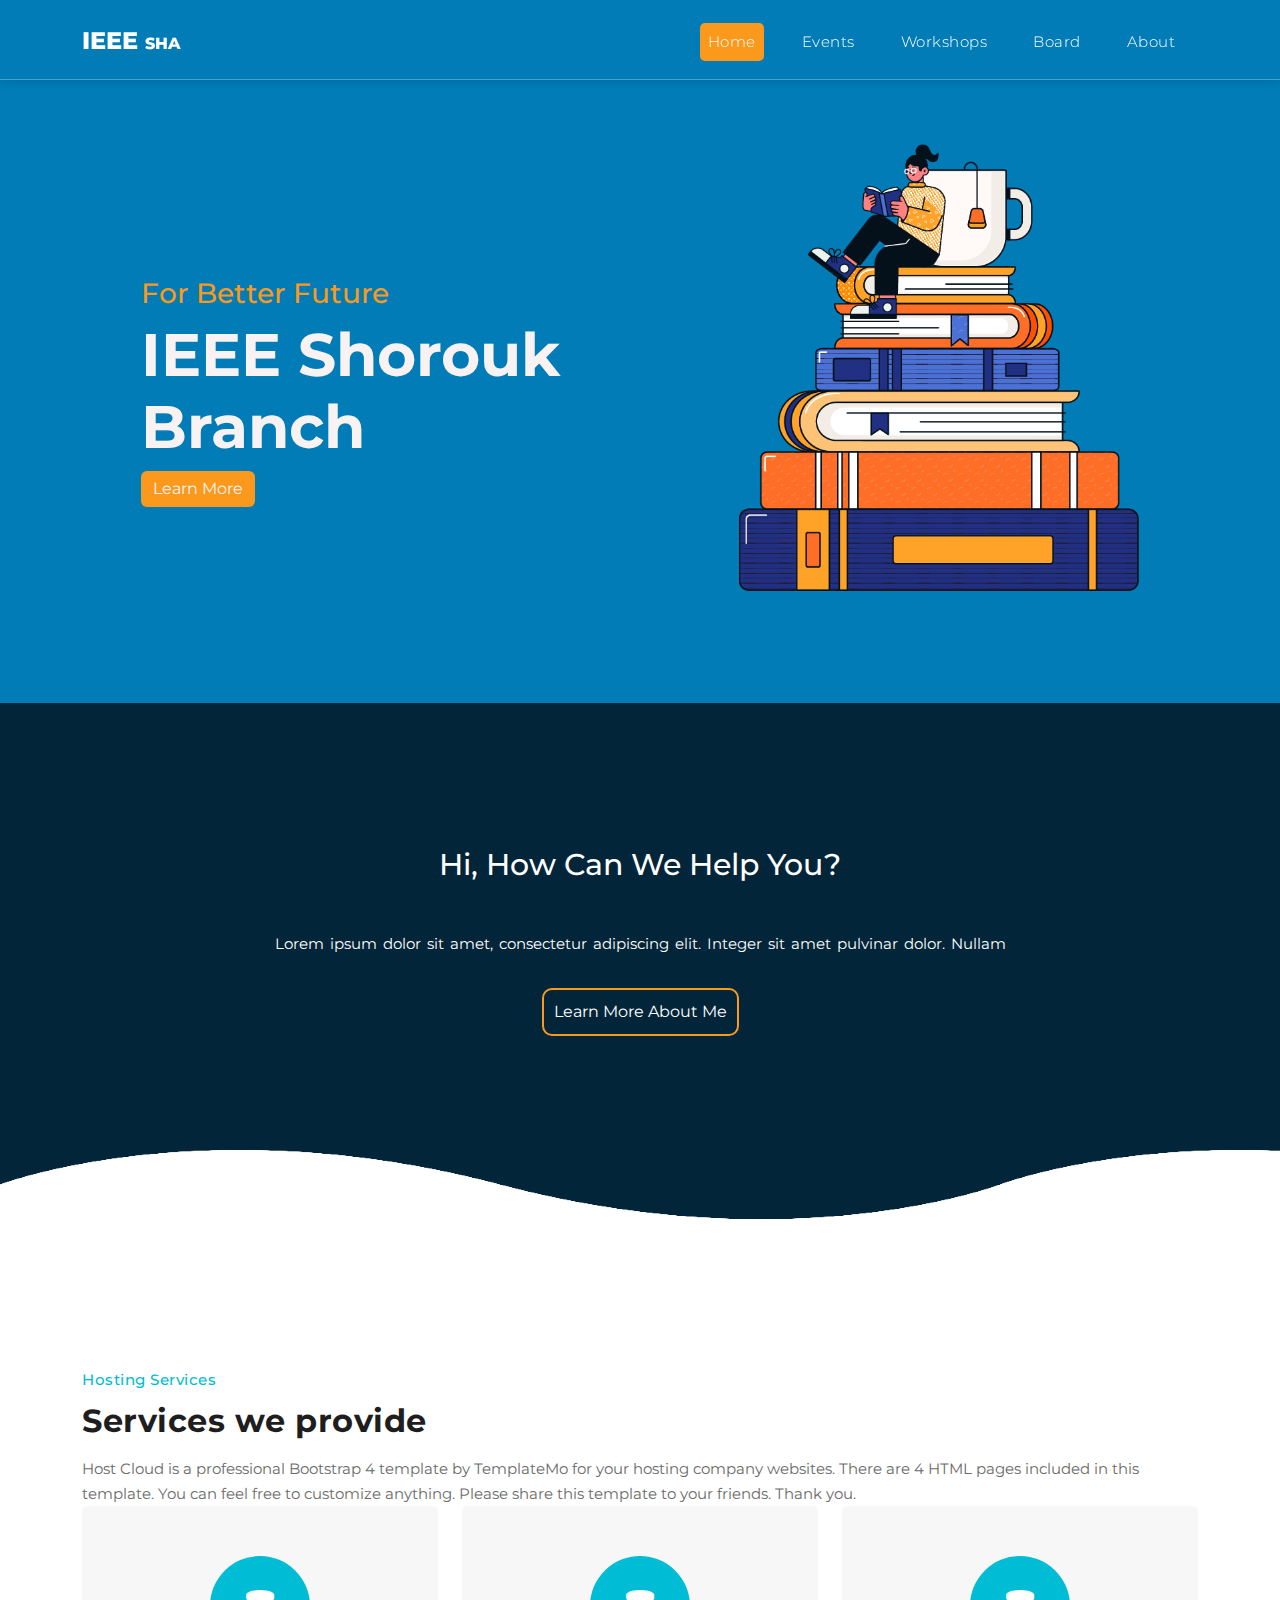
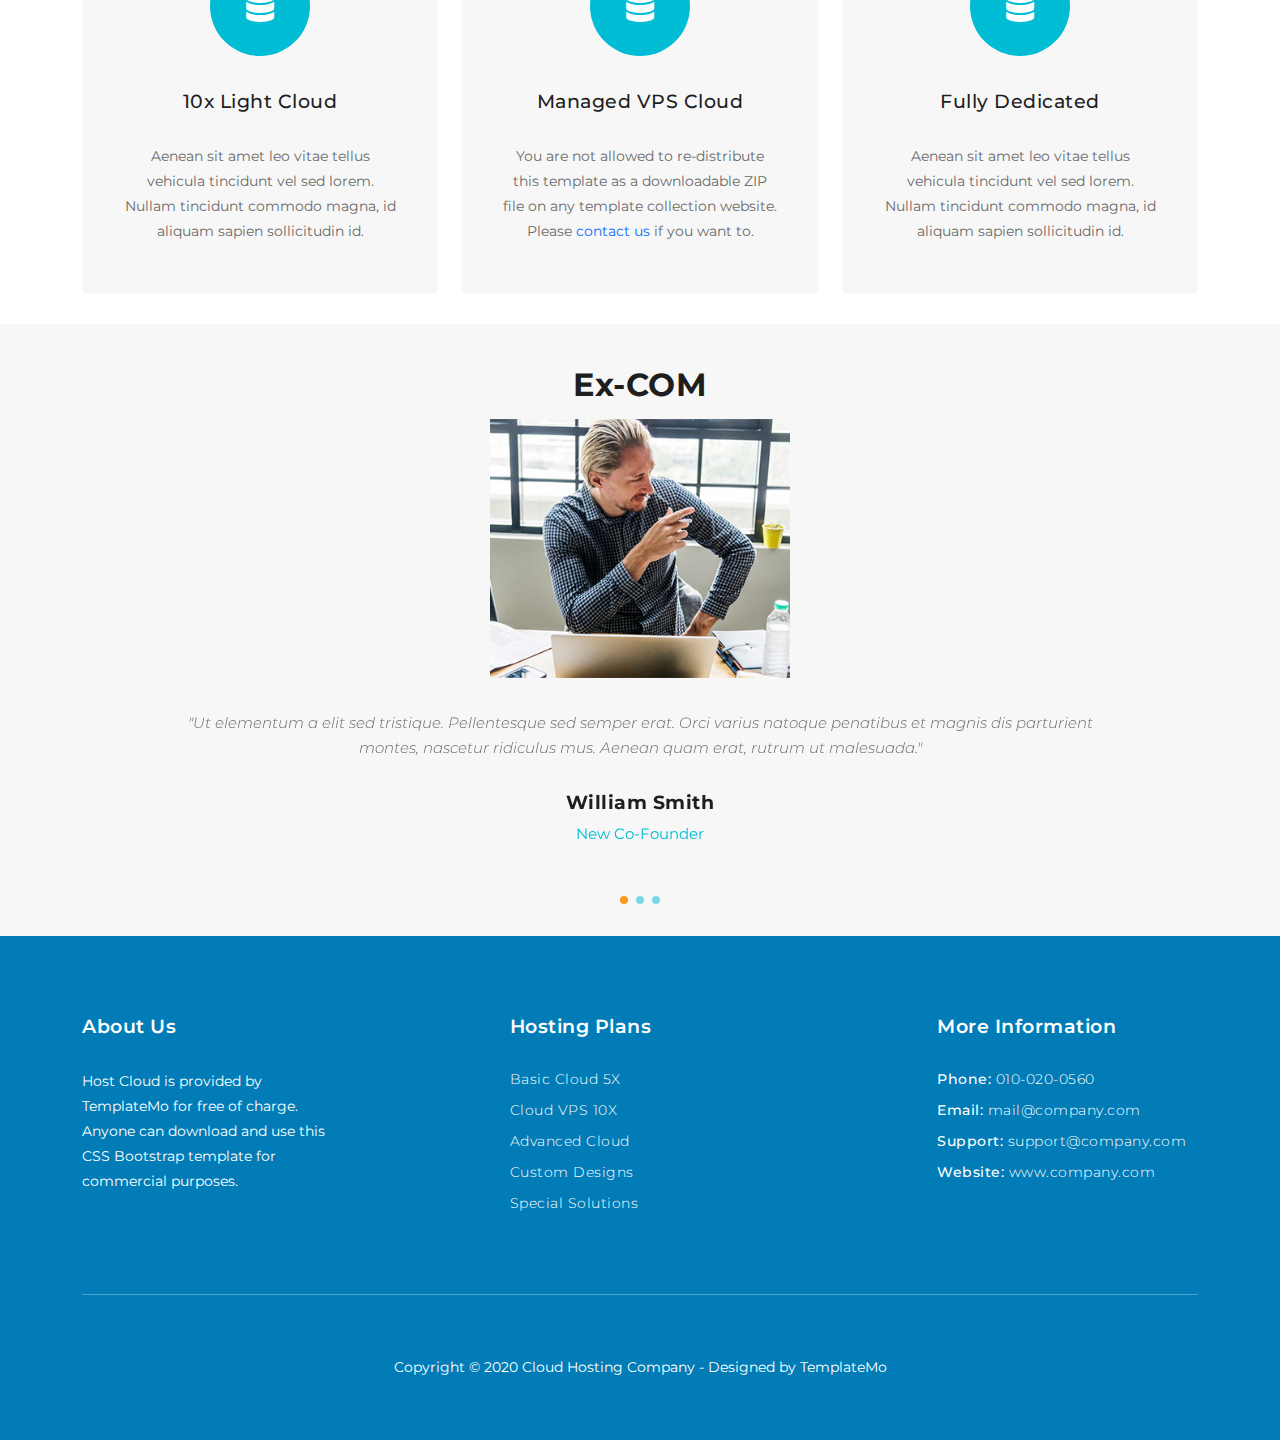
<file: index.html>
<!DOCTYPE html>
<html lang="en">

<head>

  <meta charset="utf-8">
  <meta name="viewport" content="width=device-width, initial-scale=1, shrink-to-fit=no">
  <meta name="description" content="">
  <meta name="author" content="TemplateMo">
  <link href="https://fonts.googleapis.com/css?family=Roboto:100,300,400,500,700" rel="stylesheet">

  <title>IEEE-sha | Home </title>

  <!-- Bootstrap core CSS -->
  <link href="./styles/bootstrap.min.css" rel="stylesheet">

  <!-- Additional CSS Files -->
  <link rel="stylesheet" href="./styles/all.min.css">
  <link rel="stylesheet" href="./styles/style.css">
  <link rel="stylesheet" href="./styles/owl.css">

  <!-- fonts -->
  <link rel="preconnect" href="https://fonts.googleapis.com">
  <link rel="preconnect" href="https://fonts.gstatic.com" crossorigin>
  <link href="https://fonts.googleapis.com/css2?family=Montserrat:ital,wght@0,100..900;1,100..900&display=swap"
    rel="stylesheet">

  <!--

Host Cloud Template

https://templatemo.com/tm-541-host-cloud

-->
</head>

<body>


  <!-- Header -->
  <header class="p-3">
    <nav class="navbar navbar-expand-lg">
      <div class="container">
        <a class="navbar-brand" href="index.html">
          <h2>IEEE <em>sha</em></h2>
        </a>
        <button class="navbar-toggler" type="button" data-toggle="collapse" data-target="#navbarResponsive"
          aria-controls="navbarResponsive" aria-expanded="false" aria-label="Toggle navigation">
          <span class="navbar-toggler-icon"></span>
        </button>
        <div class="collapse navbar-collapse" id="navbarResponsive">
          <ul class="navbar-nav ml-auto">
            <li class="nav-item active">
              <a class="nav-link" href="index.html">Home
                <span class="sr-only">(current)</span>
              </a>
            </li>
            <li class="nav-item">
              <a class="nav-link" href="events.html">Events</a>
            </li>
            <li class="nav-item">
              <a class="nav-link" href="workshops.html">Workshops</a>
            </li>
            <li class="nav-item">
              <a class="nav-link" href="board.html">Board</a>
            </li>
            <li class="nav-item">
              <a class="nav-link" href="about.html">About</a>
            </li>
          </ul>
        </div>
      </div>
    </nav>
    <div class="header-content p-lg-5 p-3">

      <div class="text">
        <h3>For Better Future</h3>
        <h1>IEEE Shorouk <br> Branch</h1>
        <button type="button" class="btn btn-info">Learn More</button>
      </div>

      <div class="img mb-5">
        <img src="./assets/img1.png" alt="">
      </div>

    </div>
  </header>

  <!-- Start who are we -->

  <section class="haw-waves p-lg-5 p-2">
    <div class="p-lg-5 p-sm-2">
        <div class="header-section2">
            <h1 class="head">Hi, How Can We Help You?</h1>
            <p class="pragraph-head">Lorem ipsum dolor sit amet, consectetur adipiscing elit. Integer sit amet pulvinar dolor. Nullam</p>
            <button class="btn-head"><a href="./about.html">Learn More About Me</a></button>
        </div>
        <div class="wave wave1"></div>
        <div class="wave wave2"></div>
        <div class="wave wave3"></div>
        <div class="wave wave4"></div>
    </div>
  </section>

  <!-- End who are we -->

  <!-- Page Content -->



  <!-- Services Starts Here -->
  <div class="services-section">
    <div class="container">
      <div class="row">
        <div class="col-md-12">
          <div class="section-heading">
            <span>Hosting Services</span>
            <h2>Services we provide</h2>
            <p>Host Cloud is a professional Bootstrap 4 template by TemplateMo for your hosting company websites. There
              are 4 HTML pages included in this template. You can feel free to customize anything. Please share this
              template to your friends. Thank you.</p>
          </div>
        </div>
        <div class="col-md-4 col-sm-6 col-xs-12">
          <div class="service-item">
            <i class="fa fa-database"></i>
            <h4>10x Light Cloud</h4>
            <p>Aenean sit amet leo vitae tellus vehicula tincidunt vel sed lorem. Nullam tincidunt commodo magna, id
              aliquam sapien sollicitudin id.</p>
          </div>
        </div>
        <div class="col-md-4 col-sm-6 col-xs-12">
          <div class="service-item">
            <i class="fa fa-database"></i>
            <h4>Managed VPS Cloud</h4>
            <p>You are not allowed to re-distribute this template as a downloadable ZIP file on any template collection
              website. Please <a rel="nofollow" href="https://templatemo.com/contact" target="_parent">contact us</a> if
              you want to.</p>
          </div>
        </div>
        <div class="col-md-4 col-sm-6 col-xs-12">
          <div class="service-item">
            <i class="fa fa-database"></i>
            <h4>Fully Dedicated</h4>
            <p>Aenean sit amet leo vitae tellus vehicula tincidunt vel sed lorem. Nullam tincidunt commodo magna, id
              aliquam sapien sollicitudin id.</p>
          </div>
        </div>
      </div>
    </div>
  </div>
  <!-- Services Ends Here -->


  


  


  <!-- Testimonials Starts Here -->
  <div class="testimonials-section">
    <div class="container">
      <div class="row">
        <div class="col-md-12">
          <div class="section-heading">
            <h2>Ex-COM</h2>
          </div>
        </div>
        <div class="col-md-10 offset-md-1">
          <div class="owl-testimonials owl-carousel">
            <div class="testimonial-item">
              <div class="icon">
                <img src="./images/team-01.jpg">
              </div>
              <p>"Ut elementum a elit sed tristique. Pellentesque sed semper erat. Orci varius natoque penatibus et
                magnis dis parturient montes, nascetur ridiculus mus. Aenean quam erat, rutrum ut malesuada."</p>
              <h4>William Smith</h4>
              <span>New Co-Founder</span>
            </div>
            <div class="testimonial-item">
              <div class="icon">
                <img src="./images/team-02.jpg" alt="">
              </div>
              <p>"Quisque lacinia sed velit et maximus. Quisque dictum, lacus a malesuada finibus, arcu magna luctus
                risus, eu accumsan risus elit vitae lacus."</p>
              <h4>Vinny Smart</h4>
              <span>Digital Marketer</span>
            </div>
            <div class="testimonial-item">
              <div class="icon">
                <img src="./images/team-03.jpg" alt="">
              </div>
              <p>"Vestibulum mauris ipsum, tempor tincidunt justo sit amet, bibendum tincidunt dui. Aenean molestie,
                odio quis viverra ultricies, leo tellus lacinia neque, sit amet maximus tortor nunc aliquet felis."</p>
              <h4>Trevor Liam</h4>
              <span>Technology Chef</span>
            </div>
          </div>
        </div>
      </div>
    </div>
  </div>
  <!-- Testimonials Ends Here -->


  <!-- Footer Starts Here -->
  <footer>
    <div class="container">
      <div class="row d-flex justify-content-between">
        <div class="col-md-3 col-sm-6 col-xs-12">
          <div class="footer-item">
            <div class="footer-heading">
              <h2>About Us</h2>
            </div>
            <p>Host Cloud is provided by TemplateMo for free of charge. Anyone can download and use this CSS Bootstrap
              template for commercial purposes.</p>
          </div>
        </div>

        <div class="col-md-3 col-sm-6 col-xs-12">
          <div class="footer-item">
            <div class="footer-heading">
              <h2>Hosting Plans</h2>
            </div>
            <ul class="footer-list">
              <li><a href="#">Basic Cloud 5X</a></li>
              <li><a href="#">Cloud VPS 10X</a></li>
              <li><a href="#">Advanced Cloud</a></li>
              <li><a href="#">Custom Designs</a></li>
              <li><a href="#">Special Solutions</a></li>
            </ul>
          </div>
        </div>


        <div class="col-md-3 col-sm-6 col-xs-12">
          <div class="footer-item">
            <div class="footer-heading">
              <h2>More Information</h2>
            </div>
            <ul class="footer-list">
              <li>Phone: <a href="#">010-020-0560</a></li>
              <li>Email: <a href="#">mail@company.com</a></li>
              <li>Support: <a href="#">support@company.com</a></li>
              <li>Website: <a href="#">www.company.com</a></li>
            </ul>
          </div>
        </div>
        <div class="col-md-12">
          <div class="sub-footer">
            <p>Copyright &copy; 2020 Cloud Hosting Company
              - Designed by <a rel="nofollow" href="https://templatemo.com">TemplateMo</a></p>
          </div>
        </div>
      </div>
    </div>
  </footer>
  <!-- Footer Ends Here -->


  





  <!-- Bootstrap core JavaScript -->
  <script src="./js/jquery.min.js"></script>
  <script src="./js/bootstrap.bundle.js"></script>

  <!-- Additional Scripts -->
  <script src="./js/custom.js"></script>
  <script src="./js/owl.js"></script>
  <script src="./js/accordions.js"></script>


  <script language="text/Javascript">
    cleared[0] = cleared[1] = cleared[2] = 0; //set a cleared flag for each field
    function clearField(t) {                   //declaring the array outside of the
      if (!cleared[t.id]) {                      // function makes it static and global
        cleared[t.id] = 1;  // you could use true and false, but that's more typing
        t.value = '';         // with more chance of typos
        t.style.color = '#fff';
      }
    }
  </script>

</body>

</html>
</file>
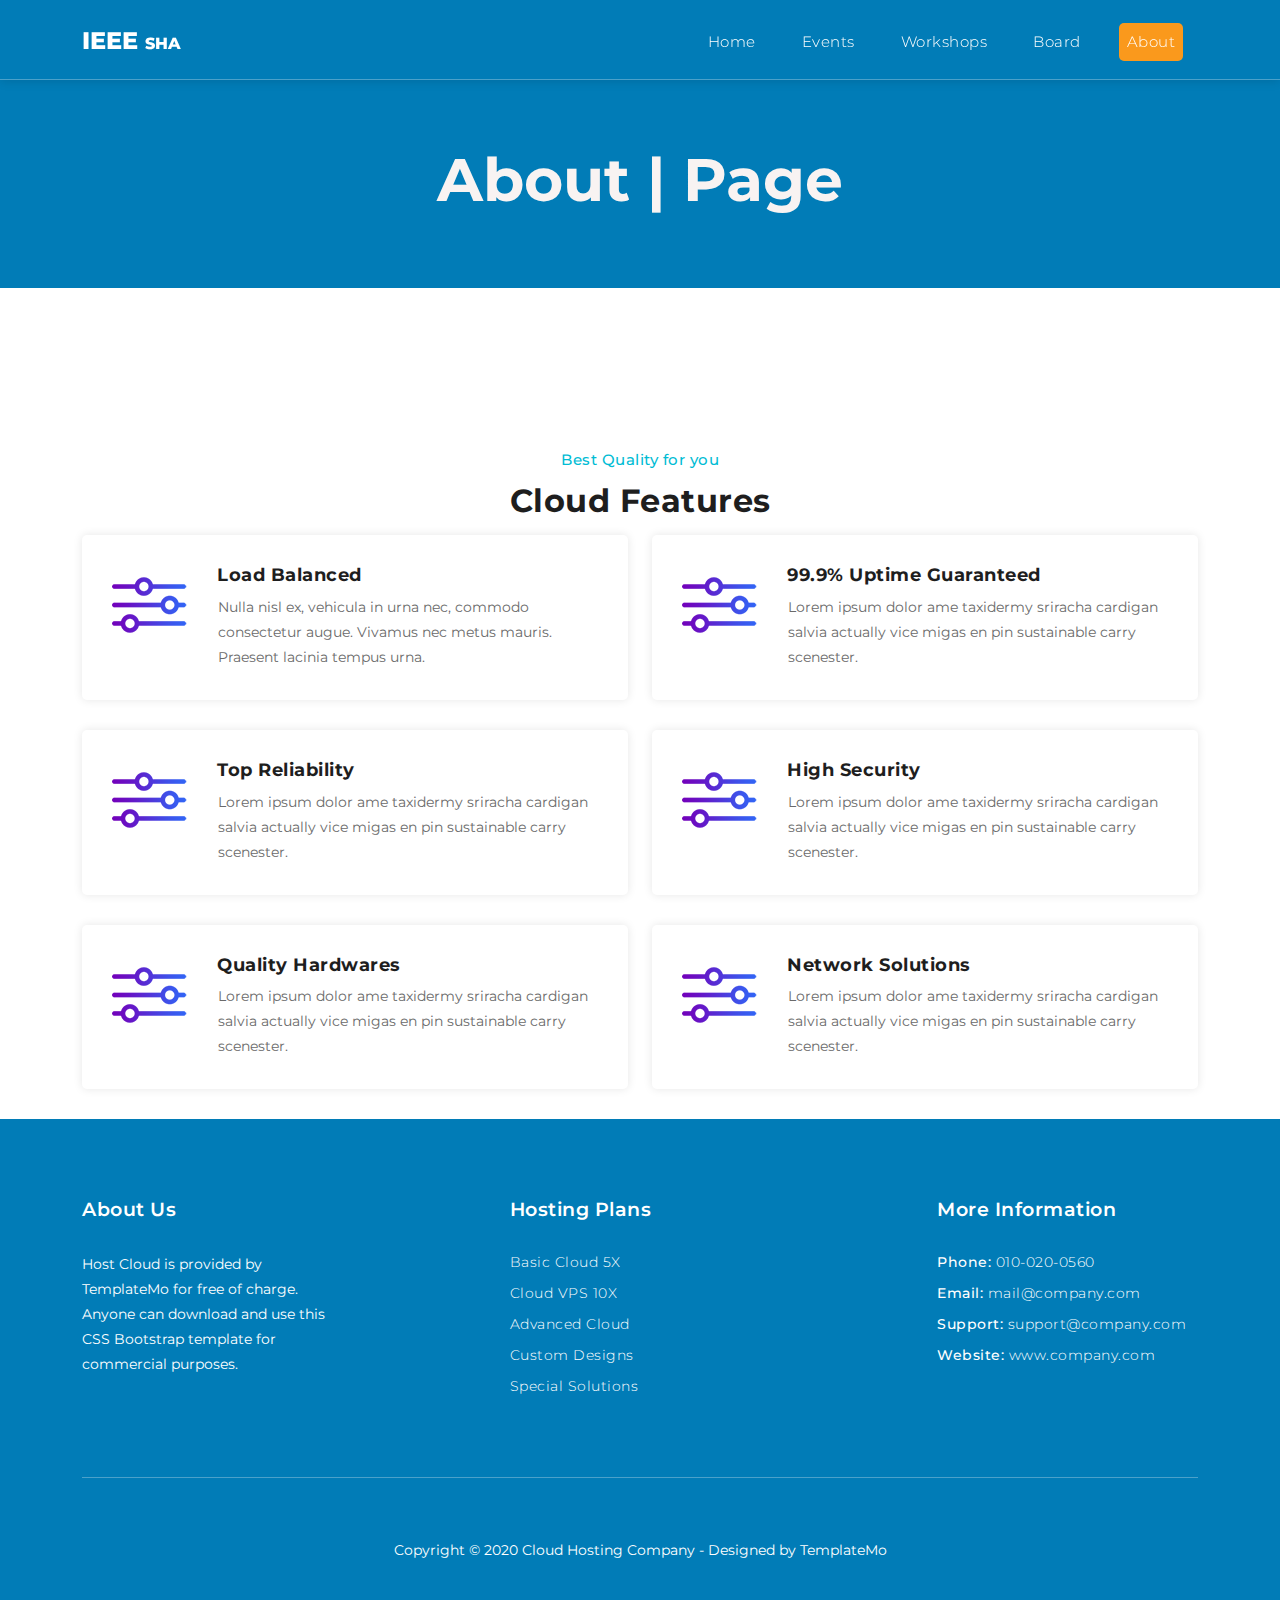
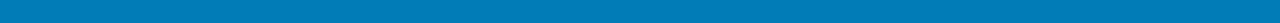
<file: about.html>
<!DOCTYPE html>
<html lang="en">

<head>

  <meta charset="utf-8">
  <meta name="viewport" content="width=device-width, initial-scale=1, shrink-to-fit=no">
  <meta name="description" content="">
  <meta name="author" content="TemplateMo">
  <link href="https://fonts.googleapis.com/css?family=Roboto:100,300,400,500,700" rel="stylesheet">

  <title>IEEE-sha | About </title>

  <!-- Bootstrap core CSS -->
  <link href="./styles/bootstrap.min.css" rel="stylesheet">

  <!-- Additional CSS Files -->
  <link rel="stylesheet" href="./styles/all.min.css">
  <link rel="stylesheet" href="./styles/style.css">
  <link rel="stylesheet" href="./styles/owl.css">

  <!-- fonts -->
  <link rel="preconnect" href="https://fonts.googleapis.com">
  <link rel="preconnect" href="https://fonts.gstatic.com" crossorigin>
  <link href="https://fonts.googleapis.com/css2?family=Montserrat:ital,wght@0,100..900;1,100..900&display=swap"
    rel="stylesheet">

  <!--

Host Cloud Template

https://templatemo.com/tm-541-host-cloud

-->
</head>

<body>


  <!-- Header -->
  <header class="p-3">
    <nav class="navbar navbar-expand-lg">
      <div class="container">
        <a class="navbar-brand" href="index.html">
          <h2>IEEE <em>sha</em></h2>
        </a>
        <button class="navbar-toggler" type="button" data-toggle="collapse" data-target="#navbarResponsive"
          aria-controls="navbarResponsive" aria-expanded="false" aria-label="Toggle navigation">
          <span class="navbar-toggler-icon"></span>
        </button>
        <div class="collapse navbar-collapse" id="navbarResponsive">
          <ul class="navbar-nav ml-auto">
            <li class="nav-item">
              <a class="nav-link" href="index.html">Home
                <span class="sr-only">(current)</span>
              </a>
            </li>
            <li class="nav-item">
              <a class="nav-link" href="events.html">Events</a>
            </li>
            <li class="nav-item">
              <a class="nav-link" href="workshops.html">Workshops</a>
            </li>
            <li class="nav-item">
              <a class="nav-link" href="board.html">Board</a>
            </li>
            <li class="nav-item active">
              <a class="nav-link" href="about.html">About</a>
            </li>
          </ul>
        </div>
      </div>
    </nav>
    <div class="header-content p-lg-5 p-sm-2">

      <h1>About | Page</h1>

    </div>
  </header>


  <!-- Features Starts Here -->
  <div class="features-section">
    <div class="container">
      <div class="row">
        <div class="col-md-12">
          <div class="section-heading">
            <span>Best Quality for you</span>
            <h2>Cloud Features</h2>
          </div>
        </div>
        <div class="col-md-6">
          <div class="feature-item">
            <div class="icon">
              <img src="assets/images/feature-01.png" alt="">
            </div>
            <h4>Load Balanced</h4>
            <p>Nulla nisl ex, vehicula in urna nec, commodo consectetur augue. Vivamus nec metus mauris. Praesent
              lacinia tempus urna.</p>
          </div>
        </div>
        <div class="col-md-6">
          <div class="feature-item">
            <div class="icon">
              <img src="assets/images/feature-01.png" alt="">
            </div>
            <h4>99.9% Uptime Guaranteed</h4>
            <p>Lorem ipsum dolor ame taxidermy sriracha cardigan salvia actually vice migas en pin sustainable carry
              scenester.</p>
          </div>
        </div>
        <div class="col-md-6">
          <div class="feature-item">
            <div class="icon">
              <img src="assets/images/feature-01.png" alt="">
            </div>
            <h4>Top Reliability</h4>
            <p>Lorem ipsum dolor ame taxidermy sriracha cardigan salvia actually vice migas en pin sustainable carry
              scenester.</p>
          </div>
        </div>
        <div class="col-md-6">
          <div class="feature-item">
            <div class="icon">
              <img src="assets/images/feature-01.png" alt="">
            </div>
            <h4>High Security</h4>
            <p>Lorem ipsum dolor ame taxidermy sriracha cardigan salvia actually vice migas en pin sustainable carry
              scenester.</p>
          </div>
        </div>
        <div class="col-md-6">
          <div class="feature-item">
            <div class="icon">
              <img src="assets/images/feature-01.png" alt="">
            </div>
            <h4>Quality Hardwares</h4>
            <p>Lorem ipsum dolor ame taxidermy sriracha cardigan salvia actually vice migas en pin sustainable carry
              scenester.</p>
          </div>
        </div>
        <div class="col-md-6">
          <div class="feature-item">
            <div class="icon">
              <img src="assets/images/feature-01.png" alt="">
            </div>
            <h4>Network Solutions</h4>
            <p>Lorem ipsum dolor ame taxidermy sriracha cardigan salvia actually vice migas en pin sustainable carry
              scenester.</p>
          </div>
        </div>
      </div>
    </div>
  </div>
  <!-- Features Ends Here -->


  <!-- Footer Starts Here -->
  <footer>
    <div class="container">
      <div class="row d-flex justify-content-between">
        <div class="col-md-3 col-sm-6 col-xs-12">
          <div class="footer-item">
            <div class="footer-heading">
              <h2>About Us</h2>
            </div>
            <p>Host Cloud is provided by TemplateMo for free of charge. Anyone can download and use this CSS Bootstrap
              template for commercial purposes.</p>
          </div>
        </div>

        <div class="col-md-3 col-sm-6 col-xs-12">
          <div class="footer-item">
            <div class="footer-heading">
              <h2>Hosting Plans</h2>
            </div>
            <ul class="footer-list">
              <li><a href="#">Basic Cloud 5X</a></li>
              <li><a href="#">Cloud VPS 10X</a></li>
              <li><a href="#">Advanced Cloud</a></li>
              <li><a href="#">Custom Designs</a></li>
              <li><a href="#">Special Solutions</a></li>
            </ul>
          </div>
        </div>


        <div class="col-md-3 col-sm-6 col-xs-12">
          <div class="footer-item">
            <div class="footer-heading">
              <h2>More Information</h2>
            </div>
            <ul class="footer-list">
              <li>Phone: <a href="#">010-020-0560</a></li>
              <li>Email: <a href="#">mail@company.com</a></li>
              <li>Support: <a href="#">support@company.com</a></li>
              <li>Website: <a href="#">www.company.com</a></li>
            </ul>
          </div>
        </div>
        <div class="col-md-12">
          <div class="sub-footer">
            <p>Copyright &copy; 2020 Cloud Hosting Company
              - Designed by <a rel="nofollow" href="https://templatemo.com">TemplateMo</a></p>
          </div>
        </div>
      </div>
    </div>
  </footer>
  <!-- Footer Ends Here -->


  





  <!-- Bootstrap core JavaScript -->
  <script src="./js/jquery.min.js"></script>
  <script src="./js/bootstrap.bundle.js"></script>

  <!-- Additional Scripts -->
  <script src="./js/custom.js"></script>
  <script src="./js/owl.js"></script>
  <script src="./js/accordions.js"></script>


  <script language="text/Javascript">
    cleared[0] = cleared[1] = cleared[2] = 0; //set a cleared flag for each field
    function clearField(t) {                   //declaring the array outside of the
      if (!cleared[t.id]) {                      // function makes it static and global
        cleared[t.id] = 1;  // you could use true and false, but that's more typing
        t.value = '';         // with more chance of typos
        t.style.color = '#fff';
      }
    }
  </script>

</body>

</html>
</file>
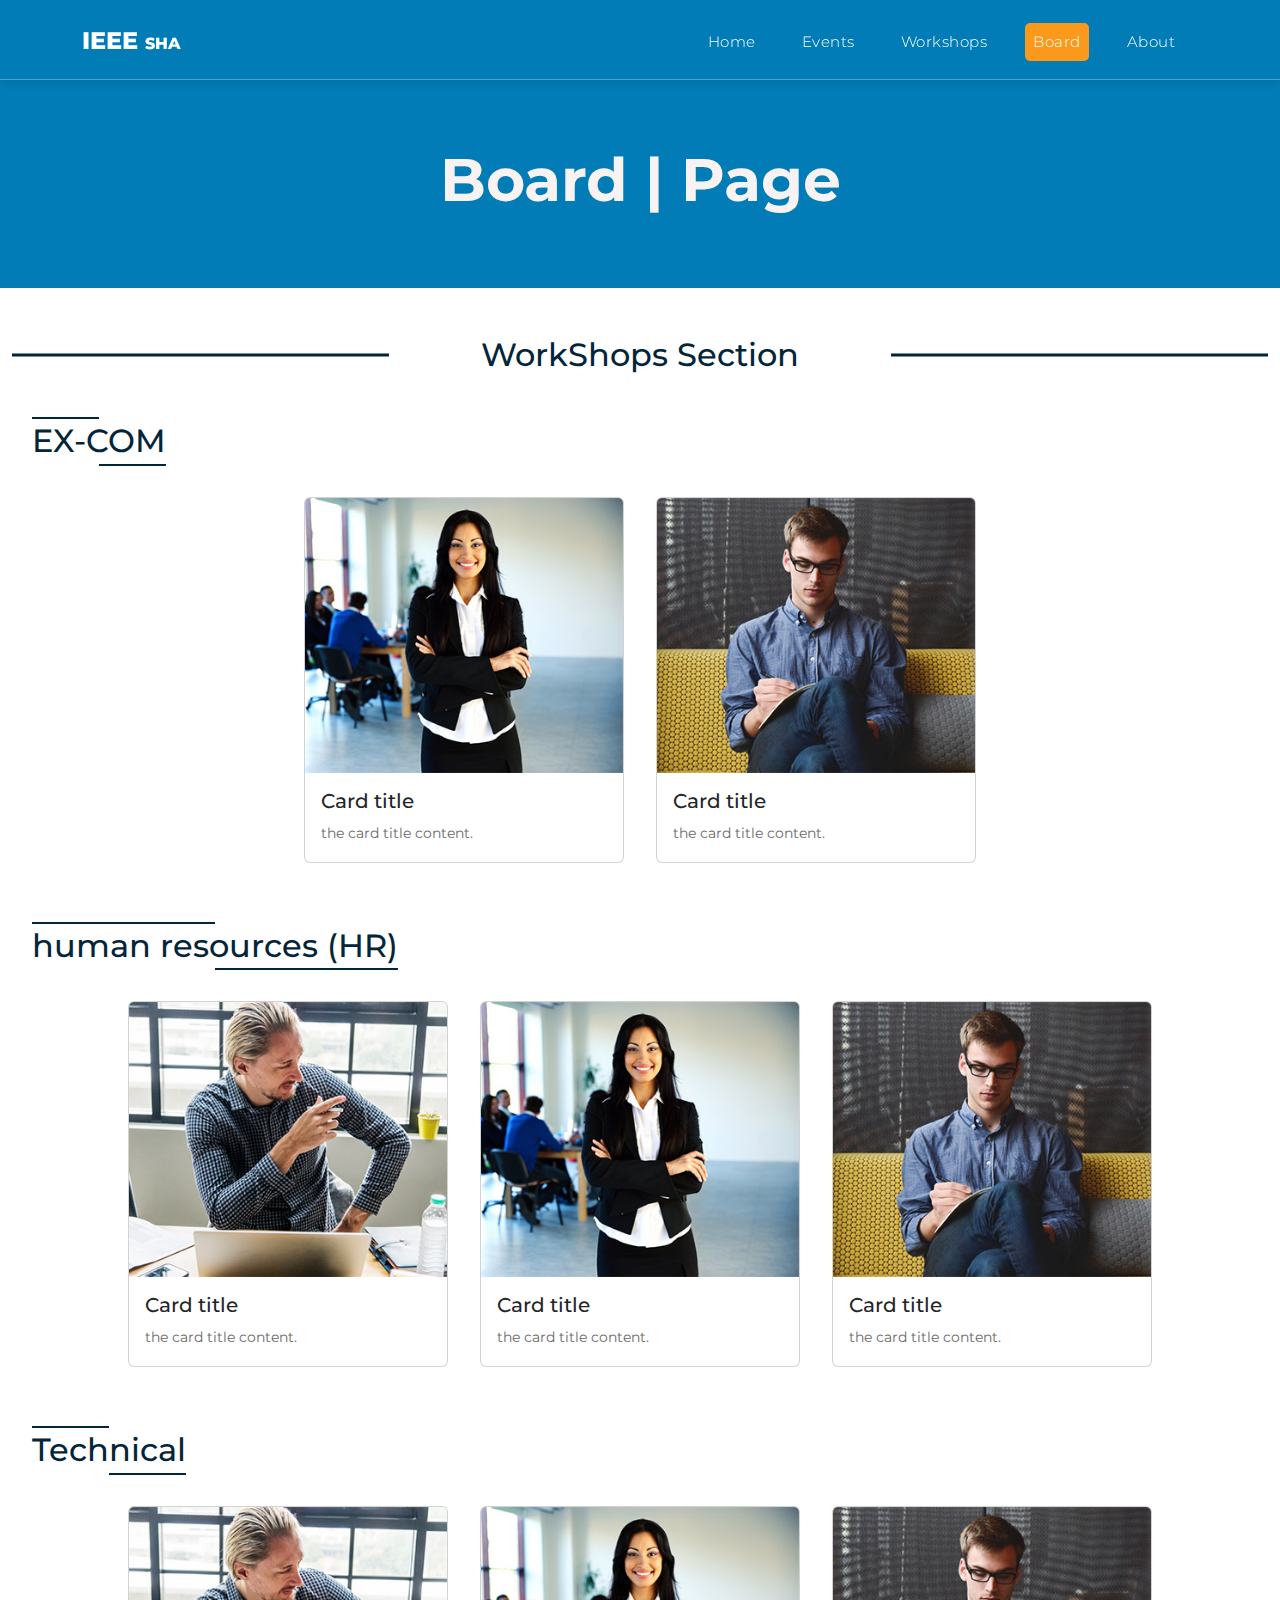
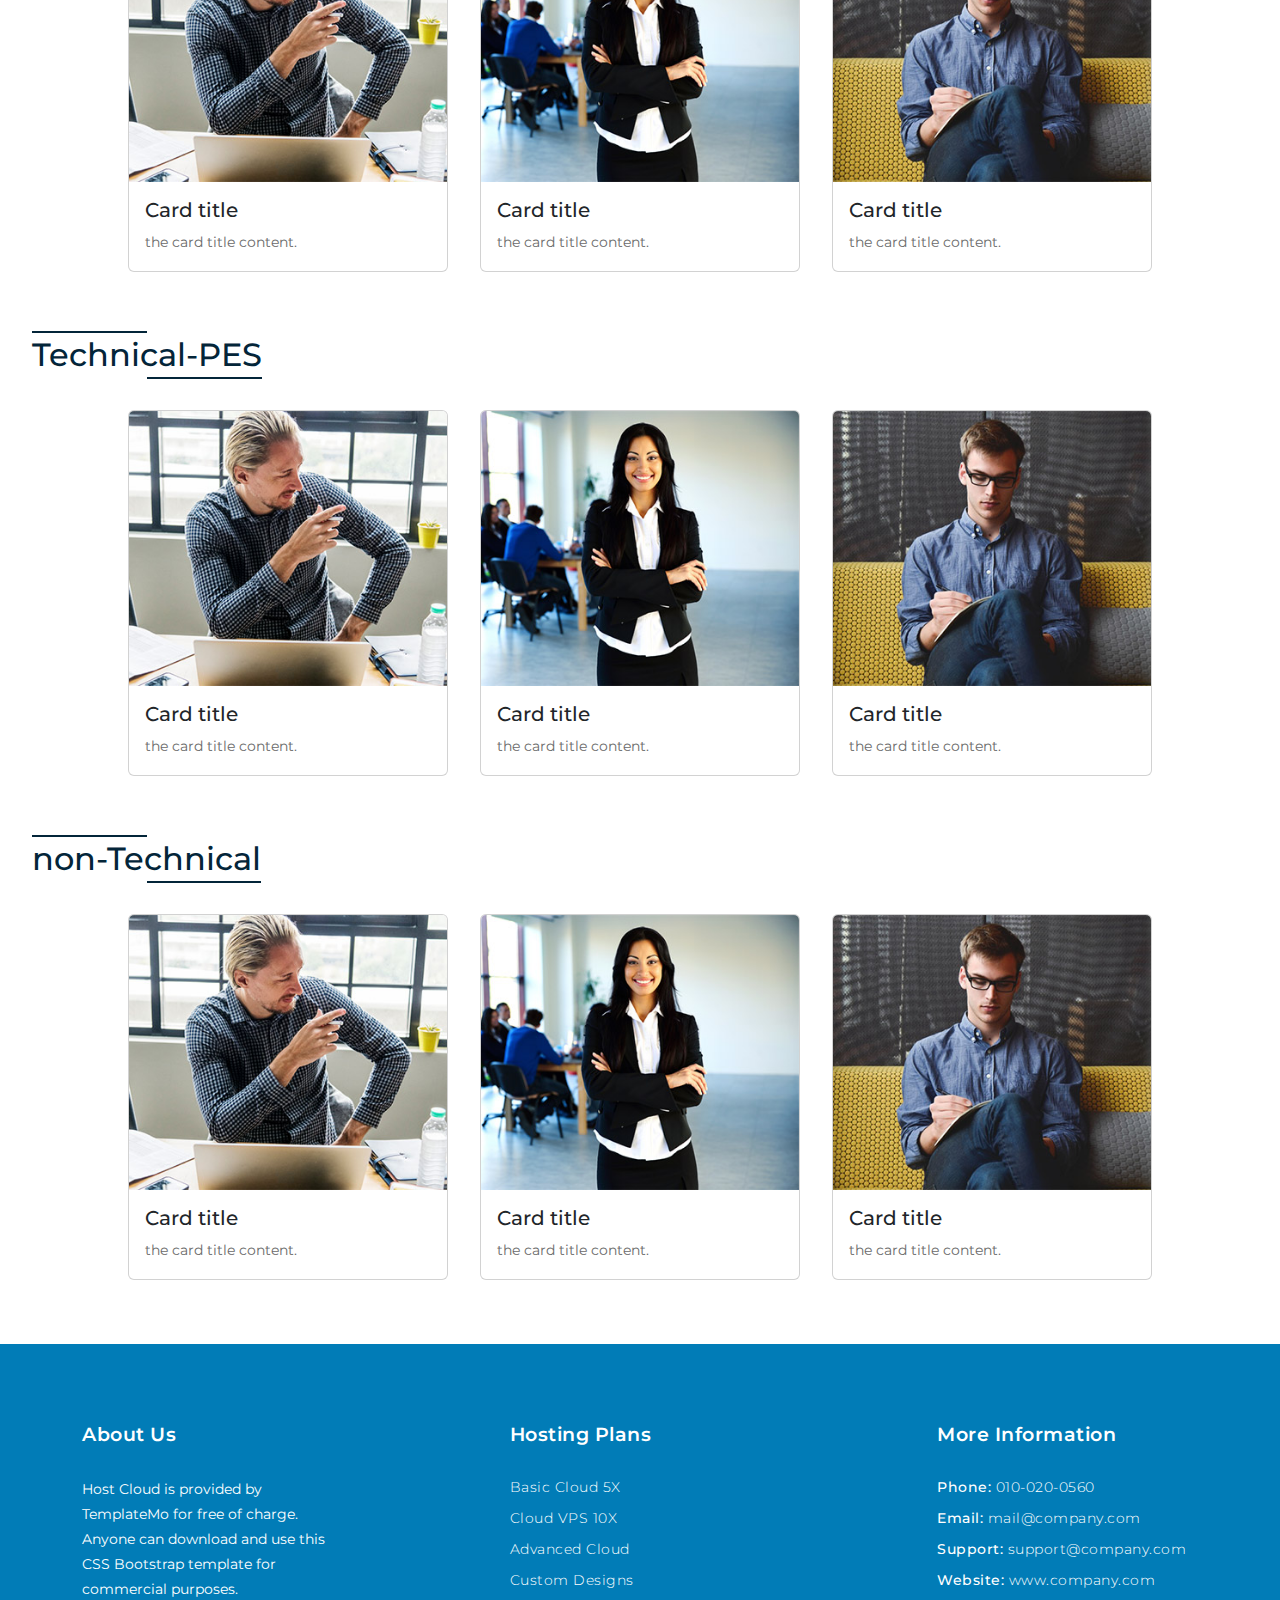
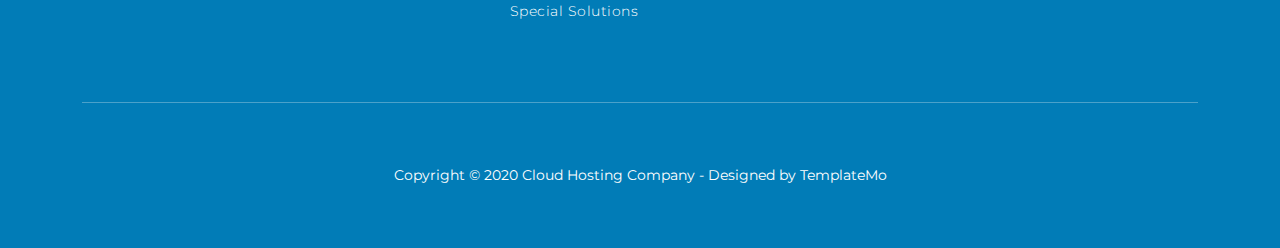
<file: board.html>
<!DOCTYPE html>
<html lang="en">

<head>

  <meta charset="utf-8">
  <meta name="viewport" content="width=device-width, initial-scale=1, shrink-to-fit=no">
  <meta name="description" content="">
  <meta name="author" content="TemplateMo">
  <link href="https://fonts.googleapis.com/css?family=Roboto:100,300,400,500,700" rel="stylesheet">

  <title>IEEE-sha | Board </title>

  <!-- Bootstrap core CSS -->
  <link href="./styles/bootstrap.min.css" rel="stylesheet">

  <!-- Additional CSS Files -->
  <link rel="stylesheet" href="./styles/all.min.css">
  <link rel="stylesheet" href="./styles/style.css">
  <link rel="stylesheet" href="./styles/owl.css">

  <!-- fonts -->
  <link rel="preconnect" href="https://fonts.googleapis.com">
  <link rel="preconnect" href="https://fonts.gstatic.com" crossorigin>
  <link href="https://fonts.googleapis.com/css2?family=Montserrat:ital,wght@0,100..900;1,100..900&display=swap"
    rel="stylesheet">

  <!--

Host Cloud Template

https://templatemo.com/tm-541-host-cloud

-->
</head>

<body>


  <!-- Header -->
  <header class="p-3">
    <nav class="navbar navbar-expand-lg">
      <div class="container">
        <a class="navbar-brand" href="index.html">
          <h2>IEEE <em>sha</em></h2>
        </a>
        <button class="navbar-toggler" type="button" data-toggle="collapse" data-target="#navbarResponsive"
          aria-controls="navbarResponsive" aria-expanded="false" aria-label="Toggle navigation">
          <span class="navbar-toggler-icon"></span>
        </button>
        <div class="collapse navbar-collapse" id="navbarResponsive">
          <ul class="navbar-nav ml-auto">
            <li class="nav-item">
              <a class="nav-link" href="index.html">Home
                <span class="sr-only">(current)</span>
              </a>
            </li>
            <li class="nav-item">
              <a class="nav-link" href="events.html">Events</a>
            </li>
            <li class="nav-item">
              <a class="nav-link" href="workshops.html">Workshops</a>
            </li>
            <li class="nav-item active">
              <a class="nav-link" href="board.html">Board</a>
            </li>
            <li class="nav-item">
              <a class="nav-link" href="about.html">About</a>
            </li>
          </ul>
        </div>
      </div>
    </nav>
    <div class="header-content p-lg-5 p-sm-2">

      <h1>Board | Page</h1>

  </header>

  <!-- Start Board -->

  <div class="container-fluid my-5">
    <div class="main-heading">
      <h2>WorkShops Section</h2>
    </div>

    <div class="content my-5">
      <div class="workshop-title">
        <h2>EX-COM</h2>
      </div>

      <div class="d-flex justify-content-center flex-wrap">

        <div class="card m-3" style="width: 20rem;">
          <img src="./images/team-02.jpg" class="card-img-top" alt="...">
          <div class="card-body">
            <h5 class="card-title">Card title</h5>
            <p class="card-text">the card title content.</p>
          </div>
        </div>
        <div class="card m-3" style="width: 20rem;">
          <img src="images/team-03.jpg" class="card-img-top" alt="...">
          <div class="card-body">
            <h5 class="card-title">Card title</h5>
            <p class="card-text">the card title content.</p>
          </div>
        </div>
      </div>
    </div>
    
    <div class="content my-5">
      <div class="workshop-title">
        <h2>human resources (HR)</h2>
      </div>

      <div class="d-flex justify-content-center flex-wrap">

        <div class="card m-3" style="width: 20rem;">
          <img src="images/team-01.jpg" class="card-img-top" alt="...">
          <div class="card-body">
            <h5 class="card-title">Card title</h5>
            <p class="card-text">the card title content.</p>
          </div>
        </div>
        <div class="card m-3" style="width: 20rem;">
          <img src="./images/team-02.jpg" class="card-img-top" alt="...">
          <div class="card-body">
            <h5 class="card-title">Card title</h5>
            <p class="card-text">the card title content.</p>
          </div>
        </div>
        <div class="card m-3" style="width: 20rem;">
          <img src="images/team-03.jpg" class="card-img-top" alt="...">
          <div class="card-body">
            <h5 class="card-title">Card title</h5>
            <p class="card-text">the card title content.</p>
          </div>
        </div>
      </div>
    </div>

    <div class="content my-5">
      <div class="workshop-title">
        <h2>Technical</h2>
      </div>

      <div class="d-flex justify-content-center flex-wrap">

        <div class="card m-3" style="width: 20rem;">
          <img src="images/team-01.jpg" class="card-img-top" alt="...">
          <div class="card-body">
            <h5 class="card-title">Card title</h5>
            <p class="card-text">the card title content.</p>
          </div>
        </div>
        <div class="card m-3" style="width: 20rem;">
          <img src="./images/team-02.jpg" class="card-img-top" alt="...">
          <div class="card-body">
            <h5 class="card-title">Card title</h5>
            <p class="card-text">the card title content.</p>
          </div>
        </div>
        <div class="card m-3" style="width: 20rem;">
          <img src="images/team-03.jpg" class="card-img-top" alt="...">
          <div class="card-body">
            <h5 class="card-title">Card title</h5>
            <p class="card-text">the card title content.</p>
          </div>
        </div>
      </div>
    </div>
    
    <div class="content my-5">
      <div class="workshop-title">
        <h2>Technical-PES</h2>
      </div>

      <div class="d-flex justify-content-center flex-wrap">

        <div class="card m-3" style="width: 20rem;">
          <img src="images/team-01.jpg" class="card-img-top" alt="...">
          <div class="card-body">
            <h5 class="card-title">Card title</h5>
            <p class="card-text">the card title content.</p>
          </div>
        </div>
        <div class="card m-3" style="width: 20rem;">
          <img src="./images/team-02.jpg" class="card-img-top" alt="...">
          <div class="card-body">
            <h5 class="card-title">Card title</h5>
            <p class="card-text">the card title content.</p>
          </div>
        </div>
        <div class="card m-3" style="width: 20rem;">
          <img src="images/team-03.jpg" class="card-img-top" alt="...">
          <div class="card-body">
            <h5 class="card-title">Card title</h5>
            <p class="card-text">the card title content.</p>
          </div>
        </div>
      </div>
    </div>
   
    <div class="content my-5">
      <div class="workshop-title">
        <h2>non-Technical</h2>
      </div>

      <div class="d-flex justify-content-center flex-wrap">

        <div class="card m-3" style="width: 20rem;">
          <img src="images/team-01.jpg" class="card-img-top" alt="...">
          <div class="card-body">
            <h5 class="card-title">Card title</h5>
            <p class="card-text">the card title content.</p>
          </div>
        </div>
        <div class="card m-3" style="width: 20rem;">
          <img src="./images/team-02.jpg" class="card-img-top" alt="...">
          <div class="card-body">
            <h5 class="card-title">Card title</h5>
            <p class="card-text">the card title content.</p>
          </div>
        </div>
        <div class="card m-3" style="width: 20rem;">
          <img src="images/team-03.jpg" class="card-img-top" alt="...">
          <div class="card-body">
            <h5 class="card-title">Card title</h5>
            <p class="card-text">the card title content.</p>
          </div>
        </div>
      </div>
    </div>

  </div>


  <!-- End Board -->


  <!-- Footer Starts Here -->
  <footer>
    <div class="container">
      <div class="row d-flex justify-content-between">
        <div class="col-md-3 col-sm-6 col-xs-12">
          <div class="footer-item">
            <div class="footer-heading">
              <h2>About Us</h2>
            </div>
            <p>Host Cloud is provided by TemplateMo for free of charge. Anyone can download and use this CSS Bootstrap
              template for commercial purposes.</p>
          </div>
        </div>

        <div class="col-md-3 col-sm-6 col-xs-12">
          <div class="footer-item">
            <div class="footer-heading">
              <h2>Hosting Plans</h2>
            </div>
            <ul class="footer-list">
              <li><a href="#">Basic Cloud 5X</a></li>
              <li><a href="#">Cloud VPS 10X</a></li>
              <li><a href="#">Advanced Cloud</a></li>
              <li><a href="#">Custom Designs</a></li>
              <li><a href="#">Special Solutions</a></li>
            </ul>
          </div>
        </div>


        <div class="col-md-3 col-sm-6 col-xs-12">
          <div class="footer-item">
            <div class="footer-heading">
              <h2>More Information</h2>
            </div>
            <ul class="footer-list">
              <li>Phone: <a href="#">010-020-0560</a></li>
              <li>Email: <a href="#">mail@company.com</a></li>
              <li>Support: <a href="#">support@company.com</a></li>
              <li>Website: <a href="#">www.company.com</a></li>
            </ul>
          </div>
        </div>
        <div class="col-md-12">
          <div class="sub-footer">
            <p>Copyright &copy; 2020 Cloud Hosting Company
              - Designed by <a rel="nofollow" href="https://templatemo.com">TemplateMo</a></p>
          </div>
        </div>
      </div>
    </div>
  </footer>
  <!-- Footer Ends Here -->








  <!-- Bootstrap core JavaScript -->
  <script src="./js/jquery.min.js"></script>
  <script src="./js/bootstrap.bundle.js"></script>

  <!-- Additional Scripts -->
  <script src="./js/custom.js"></script>
  <script src="./js/owl.js"></script>
  <script src="./js/accordions.js"></script>


  <script language="text/Javascript">
    cleared[0] = cleared[1] = cleared[2] = 0; //set a cleared flag for each field
    function clearField(t) {                   //declaring the array outside of the
      if (!cleared[t.id]) {                      // function makes it static and global
        cleared[t.id] = 1;  // you could use true and false, but that's more typing
        t.value = '';         // with more chance of typos
        t.style.color = '#fff';
      }
    }
  </script>

</body>

</html>
</file>
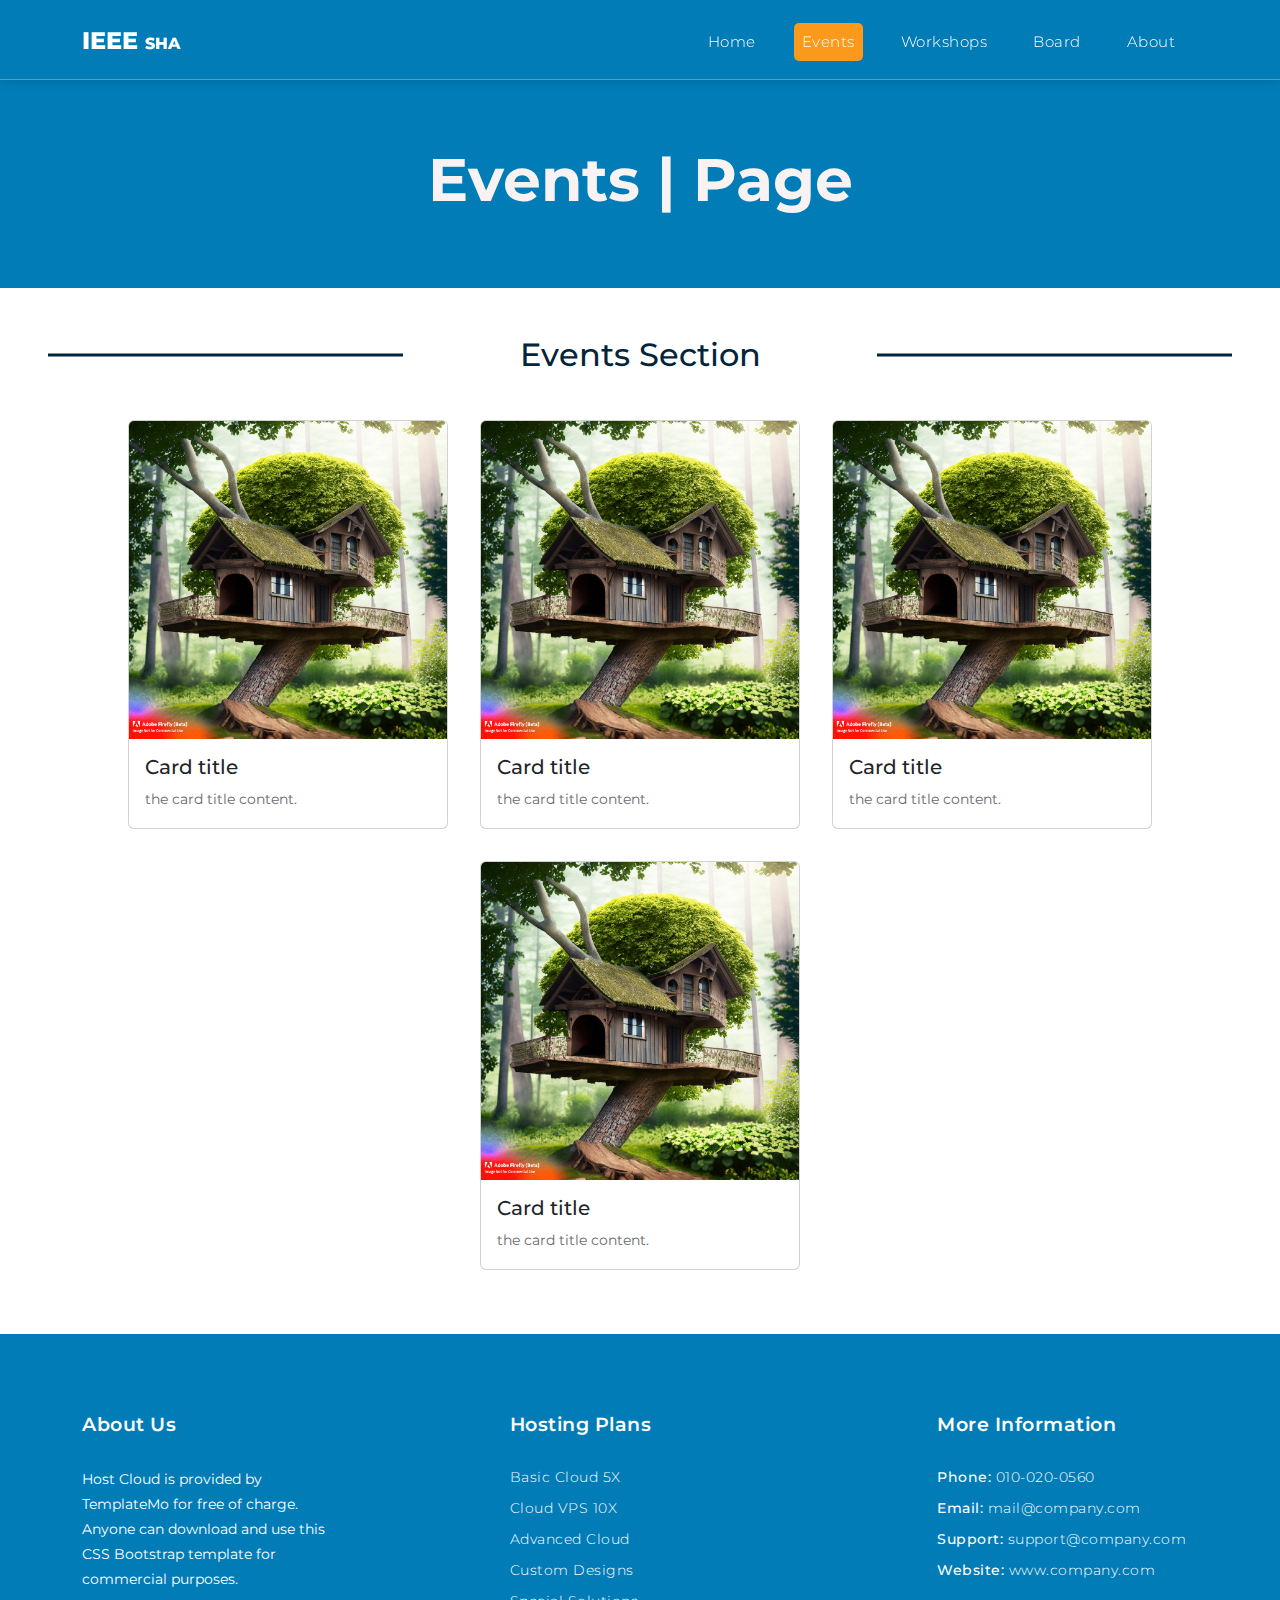
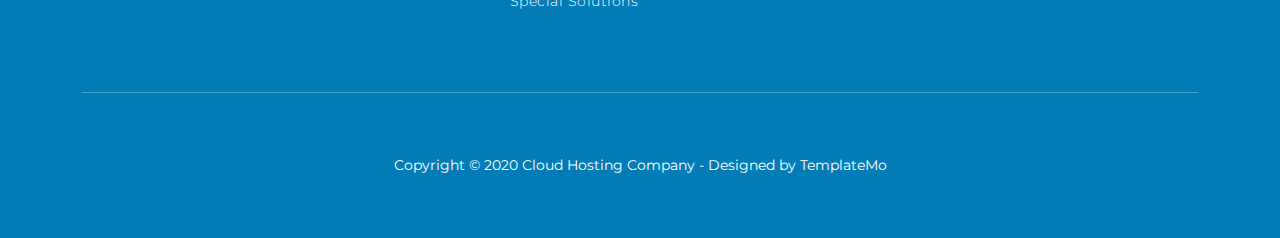
<file: events.html>
<!DOCTYPE html>
<html lang="en">

<head>

  <meta charset="utf-8">
  <meta name="viewport" content="width=device-width, initial-scale=1, shrink-to-fit=no">
  <meta name="description" content="">
  <meta name="author" content="TemplateMo">
  <link href="https://fonts.googleapis.com/css?family=Roboto:100,300,400,500,700" rel="stylesheet">

  <title>IEEE-sha | Events </title>

  <!-- Bootstrap core CSS -->
  <link href="./styles/bootstrap.min.css" rel="stylesheet">

  <!-- Additional CSS Files -->
  <link rel="stylesheet" href="./styles/all.min.css">
  <link rel="stylesheet" href="./styles/style.css">
  <link rel="stylesheet" href="./styles/owl.css">

  <!-- fonts -->
  <link rel="preconnect" href="https://fonts.googleapis.com">
  <link rel="preconnect" href="https://fonts.gstatic.com" crossorigin>
  <link href="https://fonts.googleapis.com/css2?family=Montserrat:ital,wght@0,100..900;1,100..900&display=swap"
    rel="stylesheet">

  <!--

Host Cloud Template

https://templatemo.com/tm-541-host-cloud

-->
</head>

<body>


  <!-- Header -->
  <header class="p-3">
    <nav class="navbar navbar-expand-lg">
      <div class="container">
        <a class="navbar-brand" href="index.html">
          <h2>IEEE <em>sha</em></h2>
        </a>
        <button class="navbar-toggler" type="button" data-toggle="collapse" data-target="#navbarResponsive"
          aria-controls="navbarResponsive" aria-expanded="false" aria-label="Toggle navigation">
          <span class="navbar-toggler-icon"></span>
        </button>
        <div class="collapse navbar-collapse" id="navbarResponsive">
          <ul class="navbar-nav ml-auto">
            <li class="nav-item">
              <a class="nav-link" href="index.html">Home
                <span class="sr-only">(current)</span>
              </a>
            </li>
            <li class="nav-item active">
              <a class="nav-link" href="events.html">Events</a>
            </li>
            <li class="nav-item">
              <a class="nav-link" href="workshops.html">Workshops</a>
            </li>
            <li class="nav-item">
              <a class="nav-link" href="board.html">Board</a>
            </li>
            <li class="nav-item">
              <a class="nav-link" href="about.html">About</a>
            </li>
          </ul>
        </div>
      </div>
    </nav>
    <div class="header-content p-lg-5 p-sm-2">

        <h1>Events | Page</h1>
  </header>


   <!-- Start Events -->
   <div class="events p-5">
    <div class="s-container">
      <div class="main-heading">
        <h2>Events Section</h2>
      </div>
      <div class="d-flex justify-content-center flex-wrap">
        
        <div class="card m-3" style="width: 20rem;">
          <img src="images/Firefly tree house 51608.jpg" class="card-img-top" alt="...">
          <div class="card-body">
            <h5 class="card-title">Card title</h5>
            <p class="card-text">the card title content.</p>
          </div>
        </div>
        <div class="card m-3" style="width: 20rem;">
          <img src="images/Firefly tree house 51608.jpg" class="card-img-top" alt="...">
          <div class="card-body">
            <h5 class="card-title">Card title</h5>
            <p class="card-text">the card title content.</p>
          </div>
        </div>
        <div class="card m-3" style="width: 20rem;">
          <img src="images/Firefly tree house 51608.jpg" class="card-img-top" alt="...">
          <div class="card-body">
            <h5 class="card-title">Card title</h5>
            <p class="card-text">the card title content.</p>
          </div>
        </div>
        <div class="card m-3" style="width: 20rem;">
          <img src="images/Firefly tree house 51608.jpg" class="card-img-top" alt="...">
          <div class="card-body">
            <h5 class="card-title">Card title</h5>
            <p class="card-text">the card title content.</p>
          </div>
        </div>
      </div>
    </div>
  </div>
  <!-- End Events -->


  <!-- Footer Starts Here -->
  <footer>
    <div class="container">
      <div class="row d-flex justify-content-between">
        <div class="col-md-3 col-sm-6 col-xs-12">
          <div class="footer-item">
            <div class="footer-heading">
              <h2>About Us</h2>
            </div>
            <p>Host Cloud is provided by TemplateMo for free of charge. Anyone can download and use this CSS Bootstrap
              template for commercial purposes.</p>
          </div>
        </div>

        <div class="col-md-3 col-sm-6 col-xs-12">
          <div class="footer-item">
            <div class="footer-heading">
              <h2>Hosting Plans</h2>
            </div>
            <ul class="footer-list">
              <li><a href="#">Basic Cloud 5X</a></li>
              <li><a href="#">Cloud VPS 10X</a></li>
              <li><a href="#">Advanced Cloud</a></li>
              <li><a href="#">Custom Designs</a></li>
              <li><a href="#">Special Solutions</a></li>
            </ul>
          </div>
        </div>


        <div class="col-md-3 col-sm-6 col-xs-12">
          <div class="footer-item">
            <div class="footer-heading">
              <h2>More Information</h2>
            </div>
            <ul class="footer-list">
              <li>Phone: <a href="#">010-020-0560</a></li>
              <li>Email: <a href="#">mail@company.com</a></li>
              <li>Support: <a href="#">support@company.com</a></li>
              <li>Website: <a href="#">www.company.com</a></li>
            </ul>
          </div>
        </div>
        <div class="col-md-12">
          <div class="sub-footer">
            <p>Copyright &copy; 2020 Cloud Hosting Company
              - Designed by <a rel="nofollow" href="https://templatemo.com">TemplateMo</a></p>
          </div>
        </div>
      </div>
    </div>
  </footer>
  <!-- Footer Ends Here -->


  





  <!-- Bootstrap core JavaScript -->
  <script src="./js/jquery.min.js"></script>
  <script src="./js/bootstrap.bundle.js"></script>

  <!-- Additional Scripts -->
  <script src="./js/custom.js"></script>
  <script src="./js/owl.js"></script>
  <script src="./js/accordions.js"></script>


  <script language="text/Javascript">
    cleared[0] = cleared[1] = cleared[2] = 0; //set a cleared flag for each field
    function clearField(t) {                   //declaring the array outside of the
      if (!cleared[t.id]) {                      // function makes it static and global
        cleared[t.id] = 1;  // you could use true and false, but that's more typing
        t.value = '';         // with more chance of typos
        t.style.color = '#fff';
      }
    }
  </script>

</body>

</html>
</file>
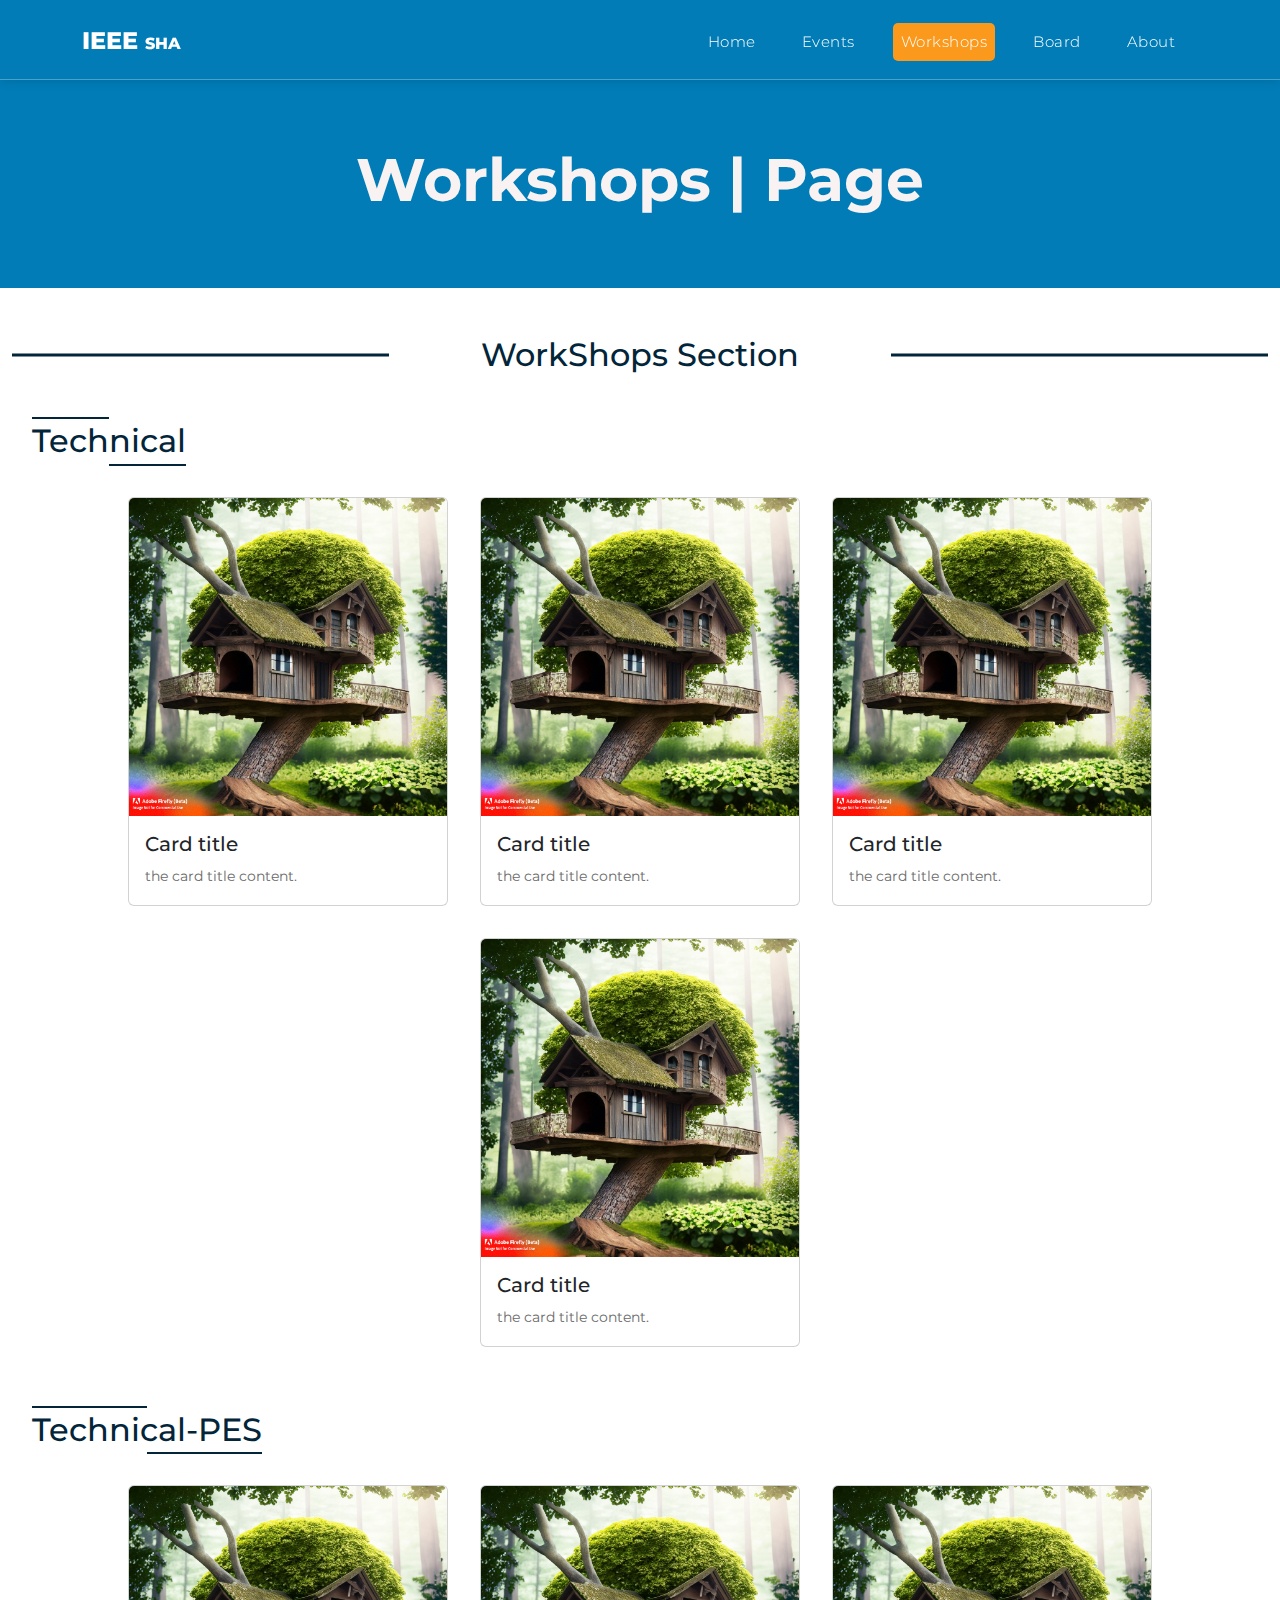
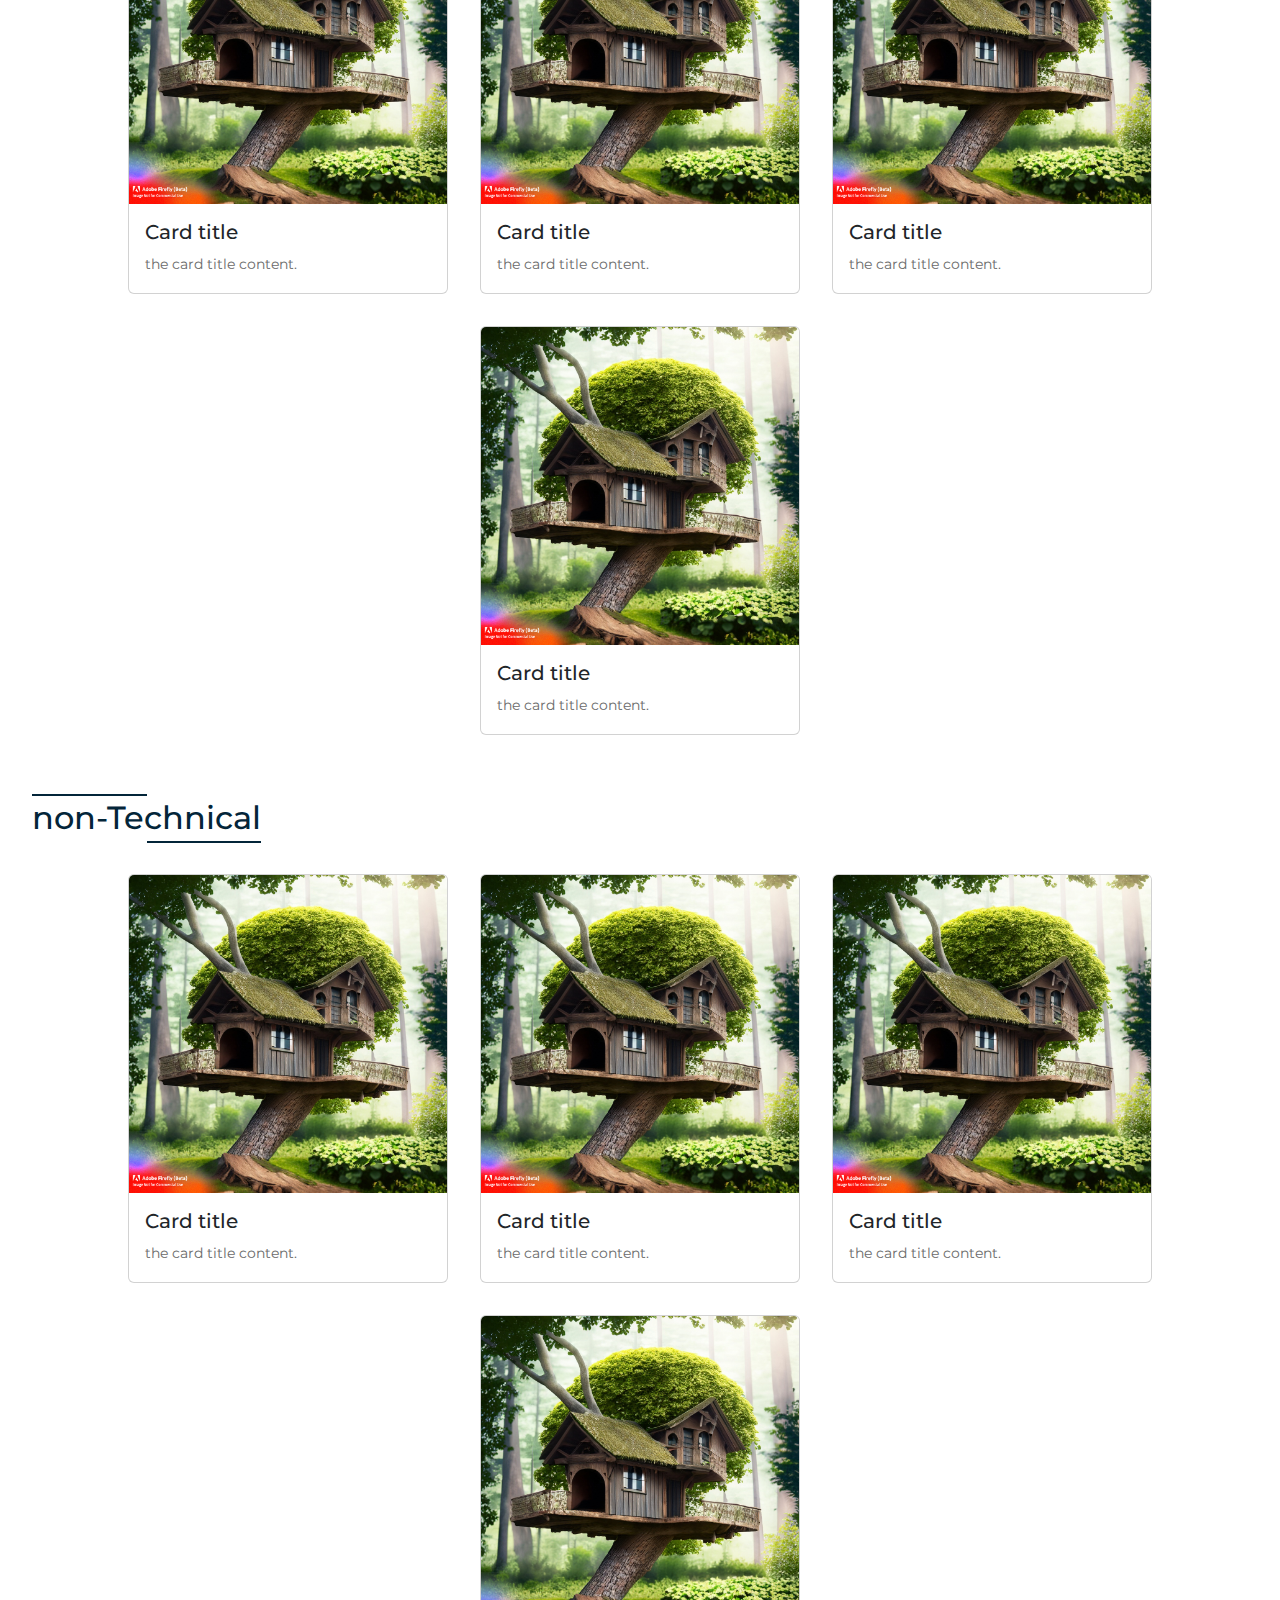
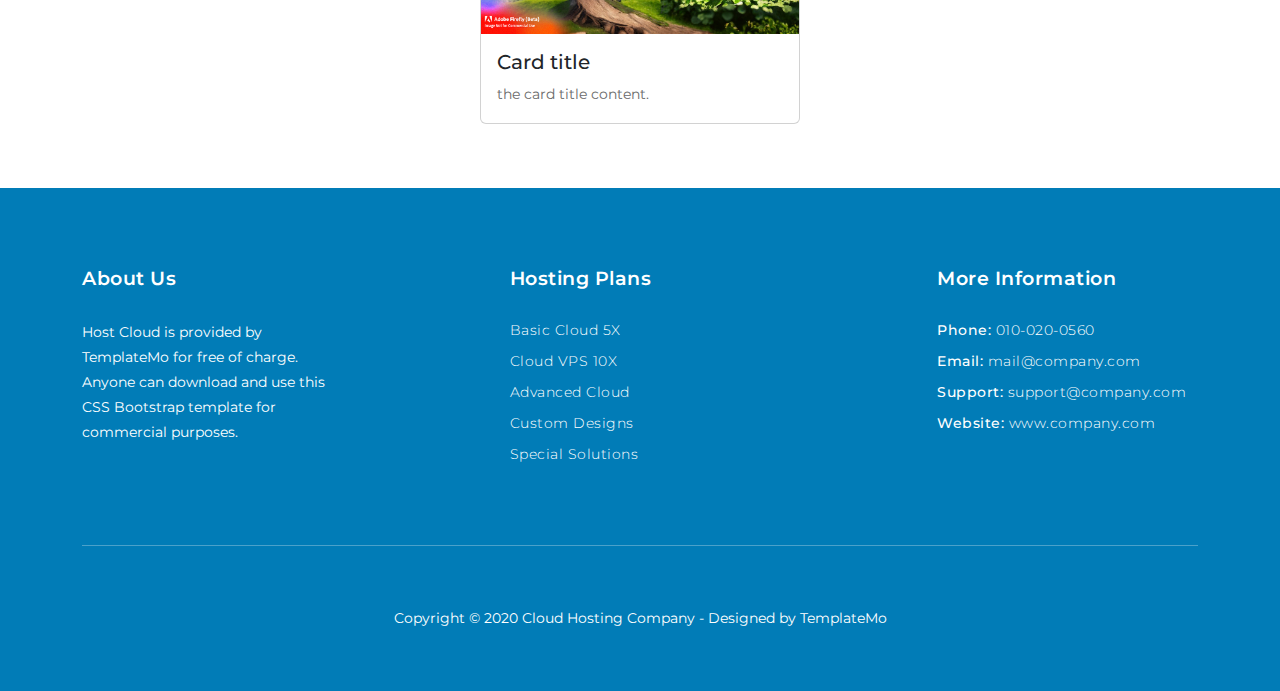
<file: workshops.html>
<!DOCTYPE html>
<html lang="en">

<head>

    <meta charset="utf-8">
    <meta name="viewport" content="width=device-width, initial-scale=1, shrink-to-fit=no">
    <meta name="description" content="">
    <meta name="author" content="TemplateMo">
    <link href="https://fonts.googleapis.com/css?family=Roboto:100,300,400,500,700" rel="stylesheet">

    <title>IEEE-sha | Workshops </title>

    <!-- Bootstrap core CSS -->
    <link href="./styles/bootstrap.min.css" rel="stylesheet">

    <!-- Additional CSS Files -->
    <link rel="stylesheet" href="./styles/all.min.css">
    <link rel="stylesheet" href="./styles/style.css">
    <link rel="stylesheet" href="./styles/owl.css">

    <!-- fonts -->
    <link rel="preconnect" href="https://fonts.googleapis.com">
    <link rel="preconnect" href="https://fonts.gstatic.com" crossorigin>
    <link href="https://fonts.googleapis.com/css2?family=Montserrat:ital,wght@0,100..900;1,100..900&display=swap"
        rel="stylesheet">

    <!--

Host Cloud Template

https://templatemo.com/tm-541-host-cloud

-->
</head>

<body>


    <!-- Header -->
    <header class="p-3">
        <nav class="navbar navbar-expand-lg">
            <div class="container">
                <a class="navbar-brand" href="index.html">
                    <h2>IEEE <em>sha</em></h2>
                </a>
                <button class="navbar-toggler" type="button" data-toggle="collapse" data-target="#navbarResponsive"
                    aria-controls="navbarResponsive" aria-expanded="false" aria-label="Toggle navigation">
                    <span class="navbar-toggler-icon"></span>
                </button>
                <div class="collapse navbar-collapse" id="navbarResponsive">
                    <ul class="navbar-nav ml-auto">
                        <li class="nav-item">
                            <a class="nav-link" href="index.html">Home
                                <span class="sr-only">(current)</span>
                            </a>
                        </li>
                        <li class="nav-item">
                            <a class="nav-link" href="events.html">Events</a>
                        </li>
                        <li class="nav-item active">
                            <a class="nav-link" href="workshops.html">Workshops</a>
                        </li>
                        <li class="nav-item">
                            <a class="nav-link" href="board.html">Board</a>
                        </li>
                        <li class="nav-item">
                            <a class="nav-link" href="about.html">About</a>
                        </li>
                    </ul>
                </div>
            </div>
        </nav>
        <div class="header-content p-lg-5 p-sm-2">

            <h1>Workshops | Page</h1>

        </div>
    </header>


    <!-- Start WorkShops -->
    
        <div class="container-fluid my-5">
            <div class="main-heading">
                <h2>WorkShops Section</h2>
            </div>

            <div class="content my-5">
                <div class="workshop-title">
                    <h2>Technical</h2>
                </div>

                <div class="d-flex justify-content-center flex-wrap">

                    <div class="card m-3" style="width: 20rem;">
                        <img src="images/Firefly tree house 51608.jpg" class="card-img-top" alt="...">
                        <div class="card-body">
                            <h5 class="card-title">Card title</h5>
                            <p class="card-text">the card title content.</p>
                        </div>
                    </div>
                    <div class="card m-3" style="width: 20rem;">
                        <img src="images/Firefly tree house 51608.jpg" class="card-img-top" alt="...">
                        <div class="card-body">
                            <h5 class="card-title">Card title</h5>
                            <p class="card-text">the card title content.</p>
                        </div>
                    </div>
                    <div class="card m-3" style="width: 20rem;">
                        <img src="images/Firefly tree house 51608.jpg" class="card-img-top" alt="...">
                        <div class="card-body">
                            <h5 class="card-title">Card title</h5>
                            <p class="card-text">the card title content.</p>
                        </div>
                    </div>
                    <div class="card m-3" style="width: 20rem;">
                        <img src="images/Firefly tree house 51608.jpg" class="card-img-top" alt="...">
                        <div class="card-body">
                            <h5 class="card-title">Card title</h5>
                            <p class="card-text">the card title content.</p>
                        </div>
                    </div>
                </div>
            </div>

            <div class="content my-5">
                <div class="workshop-title">
                    <h2>Technical-PES</h2>
                </div>

                <div class="d-flex justify-content-center flex-wrap">

                    <div class="card m-3" style="width: 20rem;">
                        <img src="images/Firefly tree house 51608.jpg" class="card-img-top" alt="...">
                        <div class="card-body">
                            <h5 class="card-title">Card title</h5>
                            <p class="card-text">the card title content.</p>
                        </div>
                    </div>
                    <div class="card m-3" style="width: 20rem;">
                        <img src="images/Firefly tree house 51608.jpg" class="card-img-top" alt="...">
                        <div class="card-body">
                            <h5 class="card-title">Card title</h5>
                            <p class="card-text">the card title content.</p>
                        </div>
                    </div>
                    <div class="card m-3" style="width: 20rem;">
                        <img src="images/Firefly tree house 51608.jpg" class="card-img-top" alt="...">
                        <div class="card-body">
                            <h5 class="card-title">Card title</h5>
                            <p class="card-text">the card title content.</p>
                        </div>
                    </div>
                    <div class="card m-3" style="width: 20rem;">
                        <img src="images/Firefly tree house 51608.jpg" class="card-img-top" alt="...">
                        <div class="card-body">
                            <h5 class="card-title">Card title</h5>
                            <p class="card-text">the card title content.</p>
                        </div>
                    </div>
                </div>
            </div>

            <div class="content my-5">
                <div class="workshop-title">
                    <h2>non-Technical</h2>
                </div>

                <div class="d-flex justify-content-center flex-wrap">

                    <div class="card m-3" style="width: 20rem;">
                        <img src="images/Firefly tree house 51608.jpg" class="card-img-top" alt="...">
                        <div class="card-body">
                            <h5 class="card-title">Card title</h5>
                            <p class="card-text">the card title content.</p>
                        </div>
                    </div>
                    <div class="card m-3" style="width: 20rem;">
                        <img src="images/Firefly tree house 51608.jpg" class="card-img-top" alt="...">
                        <div class="card-body">
                            <h5 class="card-title">Card title</h5>
                            <p class="card-text">the card title content.</p>
                        </div>
                    </div>
                    <div class="card m-3" style="width: 20rem;">
                        <img src="images/Firefly tree house 51608.jpg" class="card-img-top" alt="...">
                        <div class="card-body">
                            <h5 class="card-title">Card title</h5>
                            <p class="card-text">the card title content.</p>
                        </div>
                    </div>
                    <div class="card m-3" style="width: 20rem;">
                        <img src="images/Firefly tree house 51608.jpg" class="card-img-top" alt="...">
                        <div class="card-body">
                            <h5 class="card-title">Card title</h5>
                            <p class="card-text">the card title content.</p>
                        </div>
                    </div>
                </div>
            </div>
        </div>
        
    <!-- End WorkShops -->
    
    <!-- Footer Starts Here -->
        <footer>
            <div class="container">
                <div class="row d-flex justify-content-between">
                    <div class="col-md-3 col-sm-6 col-xs-12">
                        <div class="footer-item">
                            <div class="footer-heading">
                                <h2>About Us</h2>
                            </div>
                            <p>Host Cloud is provided by TemplateMo for free of charge. Anyone can download and use
                                this CSS Bootstrap
                                template for commercial purposes.</p>
                        </div>
                    </div>

                    <div class="col-md-3 col-sm-6 col-xs-12">
                        <div class="footer-item">
                            <div class="footer-heading">
                                <h2>Hosting Plans</h2>
                            </div>
                            <ul class="footer-list">
                                <li><a href="#">Basic Cloud 5X</a></li>
                                <li><a href="#">Cloud VPS 10X</a></li>
                                <li><a href="#">Advanced Cloud</a></li>
                                <li><a href="#">Custom Designs</a></li>
                                <li><a href="#">Special Solutions</a></li>
                            </ul>
                        </div>
                    </div>


                    <div class="col-md-3 col-sm-6 col-xs-12">
                        <div class="footer-item">
                            <div class="footer-heading">
                                <h2>More Information</h2>
                            </div>
                            <ul class="footer-list">
                                <li>Phone: <a href="#">010-020-0560</a></li>
                                <li>Email: <a href="#">mail@company.com</a></li>
                                <li>Support: <a href="#">support@company.com</a></li>
                                <li>Website: <a href="#">www.company.com</a></li>
                            </ul>
                        </div>
                    </div>
                    <div class="col-md-12">
                        <div class="sub-footer">
                            <p>Copyright &copy; 2020 Cloud Hosting Company
                                - Designed by <a rel="nofollow" href="https://templatemo.com">TemplateMo</a></p>
                        </div>
                    </div>
                </div>
            </div>
        </footer>
        <!-- Footer Ends Here -->








        <!-- Bootstrap core JavaScript -->
        <script src="./js/jquery.min.js"></script>
        <script src="./js/bootstrap.bundle.js"></script>

        <!-- Additional Scripts -->
        <script src="./js/custom.js"></script>
        <script src="./js/owl.js"></script>
        <script src="./js/accordions.js"></script>


        <script language="text/Javascript">
            cleared[0] = cleared[1] = cleared[2] = 0; //set a cleared flag for each field
            function clearField(t) {                   //declaring the array outside of the
                if (!cleared[t.id]) {                      // function makes it static and global
                    cleared[t.id] = 1;  // you could use true and false, but that's more typing
                    t.value = '';         // with more chance of typos
                    t.style.color = '#fff';
                }
            }
        </script>

</body>

</html>
</file>
<file: styles/style.css>
/*

Host Cloud Template

https://templatemo.com/tm-541-host-cloud

*/
.navbar-collapse{
  flex-grow: unset !important;
}
:root {
  --main-color: #032539;
  --sec-color: #fa991c;
  --text-color: #f8f3f2;
  --section-padding: 80px;
}
* {
  padding: 0;
  margin: 0;
  box-sizing: border-box;
  font-family: "Montserrat", sans-serif;
}
body {
  transition: all 0.5s;
}
/* width */
::-webkit-scrollbar {
  width: 10px;
}

/* Track */
::-webkit-scrollbar-track {
  background: #f1f1f1;
}

/* Handle */
::-webkit-scrollbar-thumb {
  background: #032539;
}

/* Handle on hover */
::-webkit-scrollbar-thumb:hover {
  background: #02131d;
}
p {
  margin-bottom: 0px;
  font-size: 14px;
  color: #6a6a6a;
  line-height: 25px;
}
a {
  text-decoration: none !important;
}
a.main-button {
  outline: none;
  cursor: pointer;
  display: inline-block;
  height: 50px;
  line-height: 50px;
  padding: 0px 25px;
  border: none;
  margin-left: 10px;
  background-color: #00bcd4;
  color: #fff;
  text-transform: uppercase;
  font-size: 15px;
  font-weight: 500;
  letter-spacing: 0.5px;
  transition: all 0.5s;
}
a.main-button:hover {
  background-color: #00a4b9;
}
a.gradient-button {
  outline: none;
  cursor: pointer;
  display: inline-block;
  height: 50px;
  line-height: 50px;
  padding: 0px 25px;
  border: none;
  margin-left: 10px;
  background: rgb(114, 2, 187);
  background: linear-gradient(
    145deg,
    rgba(114, 2, 187, 1) 0%,
    rgba(50, 100, 245, 1) 100%
  );
  color: #fff;
  text-transform: uppercase;
  font-size: 15px;
  font-weight: 500;
  letter-spacing: 0.5px;
  transition: all 0.5s;
}
a.gradient-button:hover {
  background: rgb(114, 2, 187);
  background: linear-gradient(
    145deg,
    rgba(50, 100, 245, 1) 0%,
    rgba(114, 2, 187, 1) 100%
  );
}

.section-heading span {
  color: #00bcd4;
  font-size: 15px;
  font-weight: 500;
  letter-spacing: 0.5px;
  display: inline-block;
  margin-top: 0px;
}
.section-heading h2 {
  color: #1e1e1e;
  font-size: 32px;
  font-weight: 700;
  letter-spacing: 0.5px;
  margin-top: 10px;
  margin-bottom: 15px;
}
.section-heading p {
  font-size: 15px;
}

.page-heading {
  background-image: url(../images/heading-bg.jpg);
  background-position: center center;
  background-repeat: no-repeat;
  background-size: cover;
  text-align: center;
  padding: 230px 0px 180px 0px;
}

.page-heading h1 {
  color: #fff;
  font-size: 44px;
  font-weight: 700;
  letter-spacing: 0.5px;
  margin-bottom: 20px;
}
.page-heading p {
  color: #fff;
  letter-spacing: 0.5px;
}
.page-heading p a {
  color: #fff;
  font-size: 15px;
}
.page-heading p a {
  margin-right: 5px;
}
.page-heading p span {
  color: #fff;
  opacity: 0.75;
  margin-left: 5px;
}
#preloader {
  overflow: hidden;
  background: linear-gradient(
    145deg,
    rgba(114, 2, 187, 1) 0%,
    rgba(50, 100, 245, 1) 100%
  );
  left: 0;
  right: 0;
  top: 0;
  bottom: 0;
  position: fixed;
  z-index: 9999999;
  color: #fff;
}

#preloader .jumper {
  left: 0;
  top: 0;
  right: 0;
  bottom: 0;
  display: block;
  position: absolute;
  margin: auto;
  width: 50px;
  height: 50px;
}

#preloader .jumper > div {
  background-color: #fff;
  width: 10px;
  height: 10px;
  border-radius: 100%;
  -webkit-animation-fill-mode: both;
  animation-fill-mode: both;
  position: absolute;
  opacity: 0;
  width: 50px;
  height: 50px;
  -webkit-animation: jumper 1s 0s linear infinite;
  animation: jumper 1s 0s linear infinite;
}

#preloader .jumper > div:nth-child(2) {
  -webkit-animation-delay: 0.33333s;
  animation-delay: 0.33333s;
}

#preloader .jumper > div:nth-child(3) {
  -webkit-animation-delay: 0.66666s;
  animation-delay: 0.66666s;
}

@-webkit-keyframes jumper {
  0% {
    opacity: 0;
    -webkit-transform: scale(0);
    transform: scale(0);
  }
  5% {
    opacity: 1;
  }
  100% {
    -webkit-transform: scale(1);
    transform: scale(1);
    opacity: 0;
  }
}

@keyframes jumper {
  0% {
    opacity: 0;
    -webkit-transform: scale(0);
    transform: scale(0);
  }
  5% {
    opacity: 1;
  }
  100% {
    opacity: 0;
  }
}

/* Header Style */
header {
  width: 100%;
  height: auto;
  /* height: calc(100vh - 80px); */
  -webkit-transition: all 0.5s ease 0s;
  -moz-transition: all 0.5s ease 0s;
  -o-transition: all 0.5s ease 0s;
  transition: all 0.5s ease 0s;
  background-color: #017cb7;
  margin-top: 80px;
  overflow: hidden;
}
nav {
  position: fixed !important;
  top: 0;
  right: 0;
  left: 0;
  width: 100%;
  height: 80px;
  background-color: #017cb7;
  border-bottom: 1px solid rgba(250, 250, 250, 0.3);
  box-shadow: 0px 1px 10px rgb(0 0 0 / 13%);
  z-index: 999999;
}
.header-content {
  display: flex;
  justify-content: space-evenly;
  align-items: center;
  width: 100%;
  height: 100%;
  overflow: hidden;
}
.header-content .img,
.header-content .text {
  width: 40%;
  height: 100%;
  overflow: hidden;
}
.header-content .text {
  display: flex;
  justify-content: space-evenly;
  align-items: start;
  flex-direction: column;
}
.header-content .img img {
  float: right;
  width: 400px;
}
.background-header .navbar-brand h2 {
  color: #f8f3f2 !important;
}
.background-header .navbar-nav a.nav-link {
  color: #f8f3f2 !important;
}
.background-header .navbar-nav .nav-link:hover,
.background-header .navbar-nav .active > .nav-link,
.background-header .navbar-nav .nav-link.active,
.background-header .navbar-nav .nav-link.show,
.background-header .navbar-nav .show > .nav-link {
  color: #fa991c !important;
}
.navbar .navbar-brand {
  float: left;
  margin-top: 12px;
  outline: none;
}
.navbar .navbar-brand h2 {
  color: #fff;
  text-transform: uppercase;
  font-size: 24px;
  font-weight: 800;
  -webkit-transition: all 0.3s ease 0s;
  -moz-transition: all 0.3s ease 0s;
  -o-transition: all 0.3s ease 0s;
  transition: all 0.3s ease 0s;
}
.navbar .navbar-brand h2 em {
  font-style: normal;
  font-size: 16px;
}
#navbarResponsive {
  z-index: 999;
}
.navbar-collapse {
  text-align: center;
}
.navbar .navbar-nav .nav-item {
  margin: 0px 15px;
}
.navbar .navbar-nav a.nav-link {
  text-transform: capitalize;
  font-size: 15px;
  font-weight: 300;
  letter-spacing: 0.5px;
  color: #fff;
  transition: all 0.5s;
  margin-top: 5px;
}
.navbar .navbar-nav .nav-link:hover,
.navbar .navbar-nav .active > .nav-link,
.navbar .navbar-nav .nav-link.active,
.navbar .navbar-nav .nav-link.show,
.navbar .navbar-nav .show > .nav-link {
  background-color: #fa991c;
  border-radius: 5px;
}
.navbar .navbar-toggler-icon {
  background-image: none;
}
.navbar .navbar-toggler {
  border-color: #fff;
  /* background-color: #fff; */
  height: 36px;
  outline: none;
  border-radius: 10px;
  position: absolute;
  right: 30px;
  margin-right: 20px;
  top: 20px;
}
.navbar .navbar-toggler-icon:after {
  content: "\f0c9";
  color: #f8f3f2;
  font-size: 18px;
  line-height: 26px;
  font-family: "FontAwesome";
}

/* Start how are we */


.haw-waves {
    
  position: relative;
  width: 100%;
  /* height: 100vh; */
    /* overflow: hidden; */
  background-color: #032539;
  overflow: hidden;
}
.haw-waves .wave {
  position: absolute;
  top: 85%;
  left: 0;
  width: 100%;
  height: 100px;
  background-image: url(../images/wave.png);
  background-size: 1000px 100px;
}
.haw-waves .wave.wave1 {
  animation: animate 30s linear infinite;
  z-index: 1000;
  opacity: 1;
  animation-delay: 0s;
  bottom: 0;
}
.haw-waves .wave.wave2 {
  animation: animate2 15s linear infinite;
  z-index: 999;
  opacity: 0.5;
  animation-delay: -5s;
  bottom: 10px;
}
.haw-waves .wave.wave3 {
  animation: animate2 15s linear infinite;
  z-index: 998;
  opacity: 0.2;
  animation-delay: -2s;
  bottom: 15px;
}
.haw-waves .wave.wave4 {
  animation: animate2 5s linear infinite;
  z-index: 997;
  opacity: 0.7;
  animation-delay: -2s;
  bottom: 20px;
}
@keyframes animate {
  0% {
    background-position-x: 0;
  }
  100% {
    background-position-x: 1000px;
  }
}
@keyframes animate2 {
  0% {
    background-position-x: 0;
  }
  100% {
    background-position-x: -1000px;
  }
}
.haw-waves .header-section2 {
  justify-content: center;
  align-items: center;
  width: 100%;
  /* height: 100vh; */
  /* padding: 5rem; */
  margin: auto;
}
.haw-waves .head {
  color: white;
  font-size: 30px;
  text-align: center;
  margin: 3rem 0;
}
.haw-waves .pragraph-head {
  text-align: center;
  font-size: 15px;
  color: white;
  line-height: 25px;
  word-spacing: 2px;
}
.haw-waves .btn-head {
  display: flex;
  padding: 10px;
  border: 0;
  border: 2px solid#fa991c;
  background-color: transparent;
  border-radius: 10px;
  color: white;
  cursor: pointer;
  margin: 2rem auto 6rem;
}
.haw-waves .btn-head a{
  color: white;
}
.haw-waves .btn-head:hover {
  background-color: #fa991c;
  transition: 0.4s;
}

/* End how are we */



/* Start Events */

/* Start Components */
.main-link {
  color: var(--text-color);
  border: 2px solid var(--sec-color);
  width: fit-content;
  padding: 15px 40px;
  border-radius: 15px;
  font-size: 16px;
  background-color: var(--sec-color);
}
.main-link::after {
  font-family: "Font Awesome 5 Free";
  content: "\f054";
  font-weight: 900;
  position: absolute;
  right: 15px;
  top: 50%;
  transform: translateY(-50%);
}
.main-heading {
  color: var(--main-color);
  text-align: center;
  margin-bottom: 30px;
  position: relative;
}
.main-heading::before {
  content: "";
  position: absolute;
  width: 30%;
  height: 3px;
  background-color: var(--main-color);
  left: 0;
  top: 50%;
  transform: translateY(-50%);
}
.main-heading::after {
  content: "";
  position: absolute;
  width: 30%;
  height: 3px;
  background-color: var(--main-color);
  right: 0;
  top: 50%;
  transform: translateY(-50%);
}



/* End Components */

/* End Events */

/* Start Workshops */


.workshop-title h2 {
  margin: 20px;
  color: var(--main-color);
  width: fit-content;
  position: relative;
  cursor: default;
}
.workshop-title h2::before {
  content: "";
  display: block;
  width: 50%;
  height: 2px;
  background-color: var(--main-color);
  position: absolute;
  bottom: -5px;
  right: 0;
  transition: 0.3s;
}
.workshop-title h2::after {
  content: "";
  display: block;
  width: 50%;
  height: 2px;
  background-color: var(--main-color);
  position: absolute;
  top: -5px;
  left: 0;
  transition: 0.3s;
}
.workshop-title h2:hover::before {
  right: 50px; /* Change left position on hover */
}

.workshop-title h2:hover::after {
  left: 50px; /* Change right position on hover */
}
.workshop-card {
  display: flex;
  flex-wrap: wrap;
  justify-content: center;
  gap: 20px;
}

.workshop-card .card {
  flex-basis: 32%;
  background-color: #888;
  padding: 20px;
  text-align: center;
  position: relative;
  height: 250px;
  border-radius: 10px;
}
@media (max-width: 768px) {
  .workshop-card .card {
    flex-basis: 100%;
  }
  .haw-waves .head {
    font-size: 25px;
  }
}

@media (max-width: 1190px) and (min-width: 769px) {
  .workshop-card .card {
    flex-basis: 45%;
  }
}

.workshop-card img {
  max-width: 100%;
  height: auto;
  display: block;
  margin-bottom: 10px;
}

.workshop-card .main-link {
  padding: 8px 13px;
  position: absolute;
  right: 10px;
  bottom: 10px;
}

.workshop-card .main-link::after {
  right: 2px;
  transition: 0.3s;
}

.workshop-card .main-link:hover::after {
  right: 0px;
}


/* End Workshops */

/* header content */
/* button.btn.btn-info:active, */
button.btn.btn-info:active,
button.btn.btn-info:focus {
  border: unset;
  outline: unset;
}
button.btn.btn-info {
  border: unset;
  outline: unset;
  background-color: #fa991c;
  color: #f8f3f2;
}
header .header-content h3 {
  color: #fa991c;
}
header .header-content h1 {
  color: #f8f3f2;
  font-weight: bold;
  font-size: 60px;
}


/* header content */

/* Trusted Style */
.trusted-section {
  padding: 50px 0px 40px 0px;
  background-color: #f7f7f7;
}
.trusted-section-heading {
  text-align: center;
}
.trusted-section-heading h4 {
  font-size: 17px;
  text-transform: uppercase;
  font-weight: 600;
  color: #1e1e1e;
  margin-bottom: 50px;
}
.trusted-item img {
  max-width: 156px;
  margin: 0 auto;
}

/* Services Style */
.services-section {
  margin-top: 140px;
}
.services-section .section-heading h2 {
  color: #1e1e1e;
}
.services-section .service-item {
  background-color: #f7f7f7;
  border-radius: 5px;
  padding: 50px 40px;
  text-align: center;
  margin-bottom: 30px;
}
.services-page .service-item {
  margin-bottom: 30px;
}
.services-section .service-item i {
  color: #fff;
  background-color: #00bcd4;
  display: inline-block;
  width: 100px;
  height: 100px;
  line-height: 100px;
  text-align: center;
  border-radius: 50%;
  font-size: 32px;
}
.services-section .service-item h4 {
  margin-top: 35px;
  font-size: 19px;
  color: #1e1e1e;
  text-transform: capitalize;
  font-weight: 500;
  letter-spacing: 0.5px;
  margin-bottom: 30px;
}

/* Pricing Style */
.pricing-section {
  margin-top: 140px;
}
.background-image-pricing {
  background-image: url(../assets/images/pricing-bg.jpg);
  background-size: cover;
  background-repeat: no-repeat;
  min-height: 500px;
  position: absolute;
  width: 100%;
}
.pricing-section .section-heading {
  text-align: center;
  margin-top: 80px;
}
.pricing-section .section-heading h2,
.pricing-section .section-heading p {
  color: #fff;
}
.pricing-item {
  background-color: #fff;
  text-align: center;
  padding: 50px 50px 30px 50px;
  position: relative;
  box-shadow: 0px 0px 10px rgba(0, 0, 0, 0.1);
}
.pricing-item h4 {
  text-transform: uppercase;
  font-size: 17px;
  font-weight: 700;
  color: #1e1e1e;
  letter-spacing: 0.5px;
  margin-bottom: 45px;
}
.pricing-item .price-gradient {
  background: rgb(114, 2, 187);
  background: linear-gradient(
    145deg,
    rgba(114, 2, 187, 1) 0%,
    rgba(50, 100, 245, 1) 100%
  );
}
.pricing-item .price {
  background-color: #00bcd4;
  width: 100%;
  padding: 30px 0px;
  margin-bottom: 35px;
}
.pricing-item .price h6 {
  font-size: 32px;
  color: #fff;
  font-weight: 900;
  letter-spacing: 0.5px;
  margin-top: 0px;
  margin-bottom: 0px;
}
.pricing-item .price span {
  display: inline-block;
  color: #fff;
  text-transform: uppercase;
  font-size: 14px;
  font-weight: 700;
}
.pricing-item .dev {
  width: 100%;
  height: 1px;
  background-color: #eee;
  margin: 35px 0px 30px 0px;
}
.pricing-item ul {
  padding: 0;
  margin: 0;
  list-style: none;
  text-align: left;
}
.pricing-item ul li {
  display: inline-block;
  margin-bottom: 20px;
  font-size: 16px;
  color: #6a6a6a;
}
.pricing-item ul li i {
  font-size: 14px;
  margin-right: 8px;
  color: #491bb1;
}
.pricing-item ul li:last-child {
  margin-bottom: 40px;
}
.pricing-item a.main-button,
.pricing-item a.gradient-button {
  position: absolute;
  left: 50%;
  transform: translateX(-50%);
  bottom: -25px;
}

/* Features Style */
.features-section {
  margin-top: 160px;
}
.features-section .section-heading {
  text-align: center;
}
.features-section .section-heading h2 {
  color: #1e1e1e;
}
.features-section .feature-item {
  box-shadow: 0px 0px 10px rgba(0, 0, 0, 0.1);
  border-radius: 5px;
  padding: 30px;
  margin-bottom: 30px;
}
.features-section .feature-item .icon {
  float: left;
  margin-top: 12px;
}
.features-section .feature-item .icon img {
  max-width: 80px;
  margin-right: 30px;
}
.features-section .feature-item h4 {
  font-size: 18px;
  color: #1e1e1e;
  letter-spacing: 0.5px;
  font-weight: 700;
}
.features-section .feature-item p {
  margin-left: 106px;
}

/* Testimonials Style */
.testimonials-section {
  background-color: #f7f7f7;
  padding: 2rem 0px;
}
.testimonials-section .section-heading {
  text-align: center;
}
.testimonials-section .section-heading h2 {
  color: #1e1e1e;
}
.testimonial-item {
  text-align: center;
}
.testimonial-item i {
  width: 60px;
  height: 60px;
  display: inline-block;
  text-align: center;
  line-height: 60px;
  color: #fff;
  background: rgb(114, 2, 187);
  background: linear-gradient(
    145deg,
    rgba(114, 2, 187, 1) 0%,
    rgba(50, 100, 245, 1) 100%
  );
  border-radius: 50%;
  font-size: 18px;
  margin-bottom: 45px;
}
.testimonial-item p {
  font-size: 15px;
  font-weight: 300;
  font-style: italic;
  margin: 2rem auto;
}
.testimonial-item h4 {
  font-size: 19px;
  font-weight: 700;
  color: #1e1e1e;
  letter-spacing: 0.5px;
  margin-bottom: 0px;
}
.testimonial-item span {
  display: inline-block;
  margin-top: 8px;
  font-size: 15px;
  color: #00bcd4;
}
.owl-testimonials .owl-dots .owl-dot {
  border-radius: 3px;
}
.owl-testimonials .owl-dots {
  display: -webkit-box;
  display: -webkit-flex;
  display: -ms-flexbox;
  display: flex;
  -ms-flex-pack: center;
  -webkit-justify-content: center;
  justify-content: center;
  margin-top: 50px;
}
.owl-testimonials .owl-dots .owl-dot {
  width: 8px;
  height: 8px;
  border-radius: 50%;
  margin: 0 4px;
  background-color: #7bd9e5;
}
.owl-testimonials .owl-dots .owl-dot:focus {
  outline: none;
}
.owl-testimonials .owl-dots .owl-dot.active {
  background-color: #fa991c;
}

/* Footer Style */
footer {
  background-color: #017cb7;
  padding: 80px 0px 60px 0px;
}
footer .footer-heading h2 {
  color: #fff;
  font-size: 19px;
  font-weight: 600;
  letter-spacing: 0.5px;
  margin-bottom: 30px;
}
footer p {
  color: #fff;
}
footer ul {
  padding: 0;
  margin: 0;
  list-style: none;
}
footer ul li {
  margin-bottom: 10px;
  font-size: 14px;
  font-weight: 500;
  color: #fff;
  letter-spacing: 0.5px;
}
footer ul li:last-child {
  margin-bottom: 0px;
}
footer ul li a {
  color: #fff;
  font-size: 14px;
  font-weight: 300;
  transition: all 0.3s;
}
footer ul li a:hover {
  color: #fff;
  opacity: 0.75;
}

footer .sub-footer {
  text-align: center;
  margin-top: 80px;
  border-top: 1px solid rgba(250, 250, 250, 0.3);
  padding-top: 60px;
}

footer .sub-footer a {
  color: #fff;
}

/* About Us Page Style */
.about-us {
  padding: 140px 0px;
  background-color: #f7f7f7;
}
.about-us .left-image {
  margin-right: 30px;
}
.about-us .right-content {
  margin-left: 30px;
}
.about-us .left-image img {
  max-width: 100%;
  overflow: hidden;
}
.about-us .section-heading h2 {
  color: #1e1e1e;
}
.about-us .section-heading {
  margin-bottom: 40px;
  border-bottom: 3px solid #eee;
  padding-bottom: 40px;
}
#tabs {
  margin-right: 0px;
}
#tabs ul {
  margin: 0;
  padding: 0;
}
#tabs ul li {
  margin-right: 40px;
  display: inline-block;
}
#tabs ul li:last-child {
  margin-right: 0px;
}
#tabs ul li a {
  font-size: 18px;
  color: #1e1e1e;
  letter-spacing: 0.5px;
  font-weight: 700;
  transition: all 0.3s;
}
#tabs ul .ui-tabs-active span {
  background: #faf5b2;
  border: #faf5b2;
  line-height: 90px;
  border-bottom: none;
}
#tabs ul .ui-tabs-active a {
  color: #00bcd4;
}
#tabs ul .ui-tabs-active span {
  color: #1e1e1e;
}
.tabs-content {
  text-align: left;
  display: inline-block;
  transition: all 0.3s;
}
.tabs-content p {
  font-size: 14px;
  color: #7a7a7a;
  margin-top: 30px;
  margin-bottom: 0px;
}

/* Team Style */
.team-section {
  margin-top: 140px;
}
.team-section .section-heading {
  text-align: center;
}
.team-section .section-heading h2 {
  color: #1e1e1e;
}
.team-item:hover img {
  opacity: 0.75;
}
.team-item {
  cursor: pointer;
  margin-bottom: 30px;
}
.team-item img {
  width: 100%;
  overflow: hidden;
  transition: all 0.5s;
}
.team-item .down-content {
  background-color: #f7f7f7;
  text-align: center;
  padding: 30px;
}
.team-item h4 {
  font-size: 19px;
  font-weight: 700;
  color: #1e1e1e;
  letter-spacing: 0.5px;
  margin-bottom: 0px;
}
.team-item span {
  display: inline-block;
  margin-top: 8px;
  font-size: 15px;
  color: #00bcd4;
}

/* Contact Us Page Style */
.contact-us {
  margin-top: 140px;
}
.contact-us .contact-form {
  margin-right: 30px;
}
.contact-us .right-content {
  margin-left: 30px;
}
.contact-us .section-heading h2 {
  color: #1e1e1e;
}
.contact-us .section-heading {
  margin-bottom: 40px;
  border-bottom: 3px solid #eee;
  padding-bottom: 40px;
}
.contact-form input,
.contact-form textarea {
  letter-spacing: 0.5px;
  font-weight: 500;
  color: #6a6a6a;
  font-size: 14px;
  border: 1px solid #ddd;
  background-color: #fff;
  width: 100%;
  height: 46px;
  outline: none;
  padding-top: 3px;
  padding-left: 20px;
  padding-right: 20px;
  -webkit-appearance: none;
  -moz-appearance: none;
  appearance: none;
  margin-bottom: 30px;
}
.contact-form textarea {
  height: 150px;
  resize: none;
  padding: 20px;
}
.contact-form ::-webkit-input-placeholder {
  /* Edge */
  color: #6a6a6a;
}
.contact-form :-ms-input-placeholder {
  /* Internet Explorer 10-11 */
  color: #6a6a6a;
}
.contact-form ::placeholder {
  color: #6a6a6a;
}
.contact-form button {
  outline: none;
  cursor: pointer;
  display: inline-block;
  height: 50px;
  line-height: 50px;
  padding: 0px 20px;
  border: none;
  background-color: #00bcd4;
  color: #fff;
  text-transform: uppercase;
  font-size: 15px;
  font-weight: 500;
  letter-spacing: 0.5px;
  transition: all 0.5s;
}
.contact-form button:hover {
  background-color: #00a4b9;
}
.contact-us .right-content ul {
  padding: 0;
  margin: 0;
  list-style: none;
}
.contact-us .right-content ul li {
  display: block;
  margin-bottom: 30px;
  font-size: 14px;
  font-weight: 600;
  color: #1e1e1e;
  letter-spacing: 0.5px;
}
.contact-us .right-content ul li:last-child {
  margin-bottom: 0px;
}
.contact-us .right-content ul i {
  width: 60px;
  height: 60px;
  display: inline-block;
  text-align: center;
  line-height: 60px;
  background-color: #00bcd4;
  border-radius: 50%;
  color: #fff;
  margin-right: 15px;
  font-size: 24px;
}
#map {
  margin-top: 140px;
  margin-bottom: -147px;
}

/* Responsive Style */
@media (max-width: 1200px) {
  .contact-us .right-content ul li {
    text-align: center;
    width: 100%;
  }
  .contact-us .right-content ul li i {
    margin-right: 15px;
    margin-left: 15px;
    margin-bottom: 15px;
  }
  .header-content .img,
  .header-content .text {
    width: 100%;
  }
  .events .cards .card {
    flex-basis: 45%;
  }
}
@media (max-width: 991px) {
  header .header-content .text button {
    display: block;
    margin: auto;
  }
  header .header-content .text {
    justify-content: center;
    align-items: center;
  }
  header .header-content .text h3,
  header .header-content .text h1 {
    display: block;
    font-size: 50px;
    text-align: center;
  }
  header .header-content h1{
    font-size: 30px;
  }
  .header-content {
    display: flex;
    flex-direction: column-reverse;
    justify-content: space-evenly;
    align-items: center;
    width: 100%;
    height: 100%;
    overflow: hidden;
  }
  .header-content .img img {
    float: unset;
    margin: auto;
    display: block;
    width: 250px;
  }

  .navbar .navbar-brand {
    position: absolute;
    left: 30px;
    top: 10px;
  }
  .functional-buttons {
    position: absolute;
    left: 50%;
    top: 20px;
    transform: translate(-50%);
    margin-left: 15px;
  }
  .navbar .navbar-brand {
    width: auto;
  }
  .navbar:after {
    display: none;
  }
  #navbarResponsive {
    z-index: 99999;
    position: absolute;
    top: 80px;
    left: 0;
    width: 100%;
    text-align: center;
    background-color: #fff;
    box-shadow: 0px 10px 10px rgba(0, 0, 0, 0.1);
  }
  .navbar .navbar-nav .nav-item {
    border-bottom: 1px solid #eee;
  }
  .navbar .navbar-nav .nav-item:last-child {
    border-bottom: none;
  }
  .navbar .navbar-nav a.nav-link {
    padding: 15px 0px;
    color: #1e1e1e !important;
  }
  .navbar .navbar-nav .active > .nav-link {
    color: #00bcd4 !important;
  }
  .about-us .left-image {
    margin-bottom: 30px;
    margin-right: 0px;
  }
  .about-us .right-content,
  .contact-us .right-content {
    margin-left: 0px;
  }
  .contact-us .contact-form {
    margin-right: 0px;
    margin-bottom: 45px;
  }
  .contact-us .right-content ul {
    margin-bottom: 30px;
  }
  .contact-us .right-content ul li {
    text-align: left;
    width: 100%;
  }
  .contact-us .right-content ul li i {
    margin-left: 0px;
  }
  .main-heading::before {
    width: 25%;
  }
  .main-heading::after {
    width: 25%;
  }
}

@media (max-width: 767px) {
  .pricing-item {
    margin-bottom: 55px;
  }
  .footer-item {
    margin-bottom: 60px;
  }
  footer .sub-footer {
    margin-top: 20px;
  }
  .events .cards .card {
    flex-basis: 100%;
  }
  .main-heading::before {
    display: none;
  }
  .main-heading::after {
    display: none;
  }
}

@media (max-width: 576px) {
  .functional-buttons ul li:first-child a {
    padding: 6px 10px;
    letter-spacing: 0px;
  }
  .functional-buttons ul li:last-child a {
    padding: 6px 10px;
    letter-spacing: 0px;
  }
  .functional-buttons {
    margin-left: 7.5%;
  }
  .functional-buttons ul li {
    display: inline-block;
    margin-left: 3px;
  }
  .navbar .navbar-toggler {
    right: 20px;
  }
  .background-header .functional-buttons ul li:first-child a {
    padding: 6px 10px;
    letter-spacing: 0px;
  }
  header .header-content .text h3,
  header .header-content .text h1 {
    font-size: 30px;
  }
}
</file>
